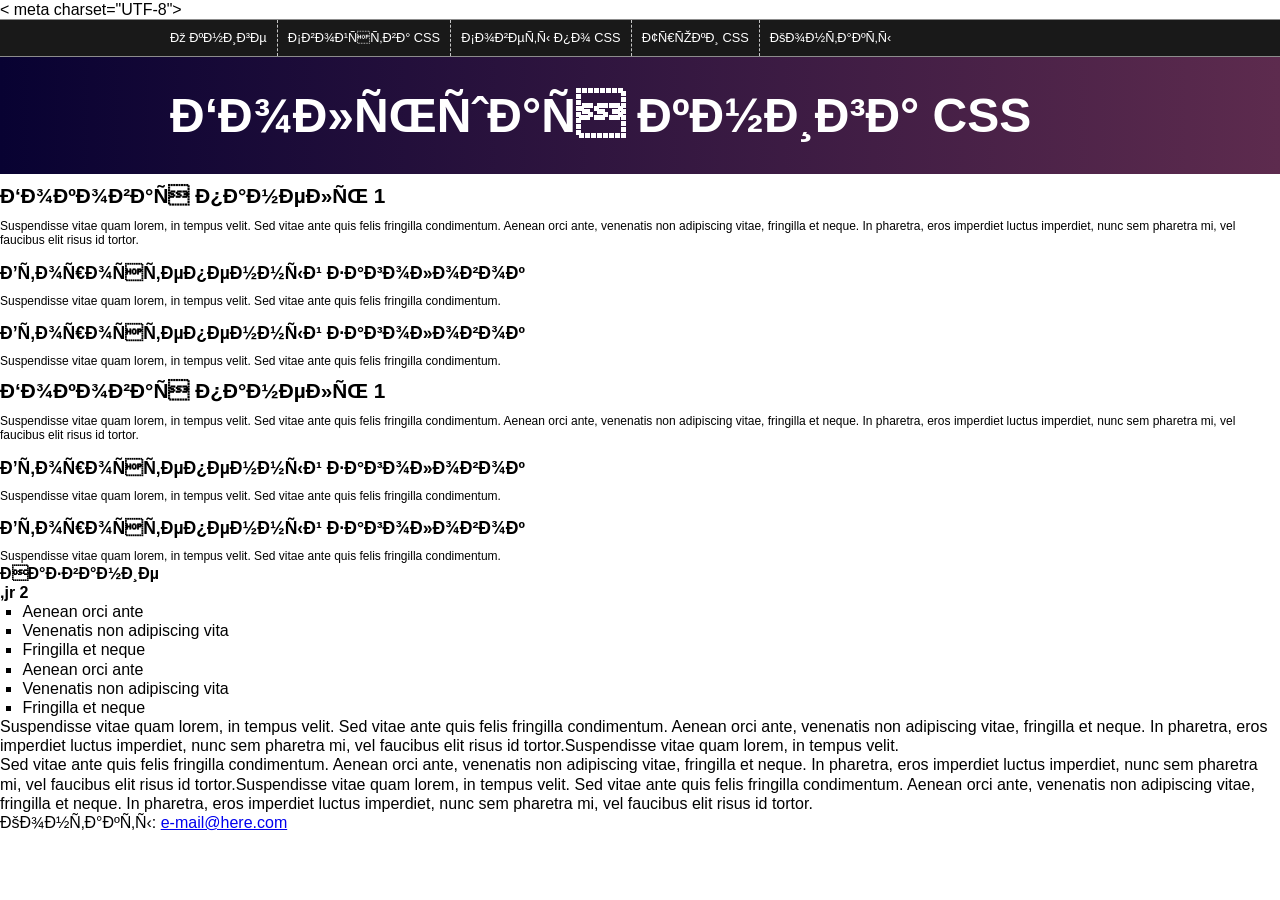
<file: 13/index.html>
<!doctype html>
<html>
<<head>
    meta charset="UTF-8">
    <title>Большая книга CSS</title>
    <link href="styles.css" rel="stylesheet">
    </head>

    <body>
        <div class="pagWr">
        <header>
            <nav class="clear">
                <ul>
                    <li><a href="#">О книге</a></li>
                    <li><a href="#">Свойства CSS</a></li>
                    <li><a href="#">Советы по CSS</a></li>
                    <li><a href="#">Трюки CSS</a></li>
                    <li><a href="#">Контакты</a></li>
                </ul>
            </nav>
            <h1>Большая книга CSS</h1>
        </header>
        <div> 
        <!-- первая боковая панель -->
        <aside>
            <p>
            <h2>Боковая панель 1</h2>
            <p>Suspendisse vitae quam lorem, in tempus velit. Sed vitae ante quis felis fringilla condimentum. Aenean orci ante,
                venenatis non adipiscing vitae, fringilla et neque. In pharetra, eros imperdiet luctus imperdiet, nunc sem
                pharetra mi, vel faucibus elit risus id tortor. </p>
            <h3>Второстепенный заголовок</h3>
            <p>Suspendisse vitae quam lorem, in tempus velit. Sed vitae ante quis felis fringilla condimentum. </p>
            <h3>Второстепенный заголовок</h3>
            <p>Suspendisse vitae quam lorem, in tempus velit. Sed vitae ante quis felis fringilla condimentum. </p>
            <h2>Боковая панель 1</h2>
            <p>Suspendisse vitae quam lorem, in tempus velit. Sed vitae ante quis felis fringilla condimentum. Aenean
                orci ante, venenatis non adipiscing vitae, fringilla et neque. In pharetra, eros imperdiet luctus
                imperdiet, nunc sem pharetra mi, vel faucibus elit risus id tortor. </p>
            <h3>Второстепенный заголовок</h3>
            <p>Suspendisse vitae quam lorem, in tempus velit. Sed vitae ante quis felis fringilla condimentum. </p>
            <h3>Второстепенный заголовок</h3>
            <p>Suspendisse vitae quam lorem, in tempus velit. Sed vitae ante quis felis fringilla condimentum. </p>
            <!-- основной контент -->
        </aside>
        <!-- вторая боковая панель -->
        <h2>Название</h2>
        <h2>,jr  2 </h2>
  <ul>
    <li>Aenean orci ante</li>
    <li>Venenatis non adipiscing vita</li>
    <li> Fringilla et neque</li>
    <li>Aenean orci ante</li>
    <li>Venenatis non adipiscing vita</li>
    <li> Fringilla et neque</li>
  </ul>
  <p>Suspendisse vitae quam lorem, in tempus velit. Sed vitae ante quis felis fringilla condimentum. Aenean orci ante, venenatis non adipiscing vitae, fringilla et neque. In pharetra, eros imperdiet luctus imperdiet, nunc sem pharetra mi, vel faucibus elit risus id tortor.Suspendisse vitae quam lorem, in tempus velit. </p>
  <p>Sed vitae ante quis felis fringilla condimentum. Aenean orci ante, venenatis non adipiscing vitae, fringilla et neque. In pharetra, eros imperdiet luctus imperdiet, nunc sem pharetra mi, vel faucibus elit risus id tortor.Suspendisse vitae quam lorem, in tempus velit. Sed vitae ante quis felis fringilla condimentum. Aenean orci ante, venenatis non adipiscing vitae, fringilla et neque. In pharetra, eros imperdiet luctus imperdiet, nunc sem pharetra mi, vel faucibus elit risus id tortor.</p>
        <p>Контакты: <a href="mailto:nobody@nowhere.com">e-mail@here.com</a></p>
        </footer>
        </div>
    </body>
    </div>

</html>
</file>
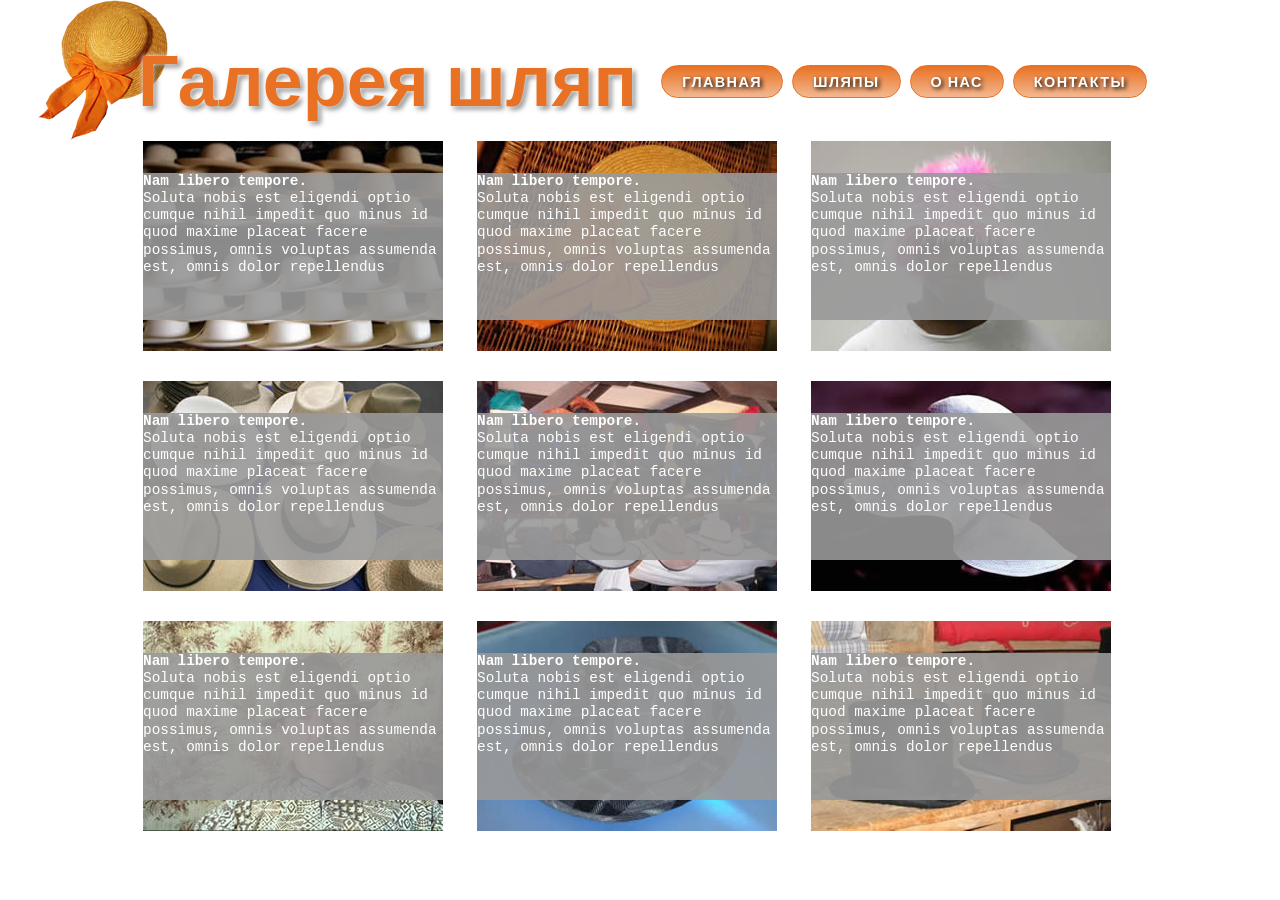
<file: 14/index.html>
<!doctype html>
<html>
<head>
<meta charset="UTF-8">
<title>Галерея шляп</title>
<link href="styles.css" rel="stylesheet">
</head>
<body>
<header>
<h1>Галерея шляп <img src="images/hat.png" width="130" height="140" alt="Галерея шляп" class="badge"></h1>
<nav>
	<ul>
		<li><a href="#">Главная</a></li>
		<li><a href="#">Шляпы</a></li>
		<li><a href="#">О нас</a></li>
		<li><a href="#">Контакты</a></li>
	</ul>
</nav>
</header>
<div class="gallery">
<figure>
<img src="images/file00079963469.jpg" width="300" height="210" alt="Панама">
<figcaption><strong>Nam libero tempore.</strong> Soluta nobis est eligendi optio cumque nihil impedit quo minus id quod maxime placeat facere possimus, omnis voluptas assumenda est, omnis dolor repellendus</figcaption>
</figure>
<figure>
<img src="images/file000308999292.jpg" width="300" height="210" alt="Капор">
<figcaption><strong>Nam libero tempore.</strong> Soluta nobis est eligendi optio cumque nihil impedit quo minus id quod maxime placeat facere possimus, omnis voluptas assumenda est, omnis dolor repellendus</figcaption>
</figure>
<figure>
<img src="images/file000330568599.jpg" width="300" height="210" alt="Розовая шляпа">
<figcaption><strong>Nam libero tempore.</strong> Soluta nobis est eligendi optio cumque nihil impedit quo minus id quod maxime placeat facere possimus, omnis voluptas assumenda est, omnis dolor repellendus</figcaption>
</figure>
<figure>
<img src="images/file000550955311.jpg" width="300" height="210" alt="Много шляп">
<figcaption><strong>Nam libero tempore.</strong> Soluta nobis est eligendi optio cumque nihil impedit quo minus id quod maxime placeat facere possimus, omnis voluptas assumenda est, omnis dolor repellendus</figcaption>
</figure>
<figure>
<img src="images/file0001117960982.jpg" width="300" height="210" alt="Шляпа">
<figcaption><strong>Nam libero tempore.</strong> Soluta nobis est eligendi optio cumque nihil impedit quo minus id quod maxime placeat facere possimus, omnis voluptas assumenda est, omnis dolor repellendus</figcaption>
</figure>
<figure>
<img src="images/file0001425538258.jpg" width="300" height="210" alt="Другой капор">
<figcaption><strong>Nam libero tempore.</strong> Soluta nobis est eligendi optio cumque nihil impedit quo minus id quod maxime placeat facere possimus, omnis voluptas assumenda est, omnis dolor repellendus</figcaption>
</figure>
<figure>
<img src="images/file00030009680.jpg" width="300" height="210" alt="Дурень в шляпе">
<figcaption><strong>Nam libero tempore.</strong> Soluta nobis est eligendi optio cumque nihil impedit quo minus id quod maxime placeat facere possimus, omnis voluptas assumenda est, omnis dolor repellendus</figcaption>
</figure>
<figure>
<img src="images/file0001728857809.jpg" width="300" height="210" alt="Клевая шляпа">
<figcaption><strong>Nam libero tempore.</strong> Soluta nobis est eligendi optio cumque nihil impedit quo minus id quod maxime placeat facere possimus, omnis voluptas assumenda est, omnis dolor repellendus</figcaption>
</figure>
<figure>
<img src="images/file0001757413591.jpg" width="300" height="210" alt="Крутые шляпы">
<figcaption><strong>Nam libero tempore.</strong> Soluta nobis est eligendi optio cumque nihil impedit quo minus id quod maxime placeat facere possimus, omnis voluptas assumenda est, omnis dolor repellendus</figcaption>
</figure>
</div>
<footer>
<div class="copyright">
<p>Собственность 2015, Галерея шляп</p>
</div>
</footer>
</body>
</html>
</file>
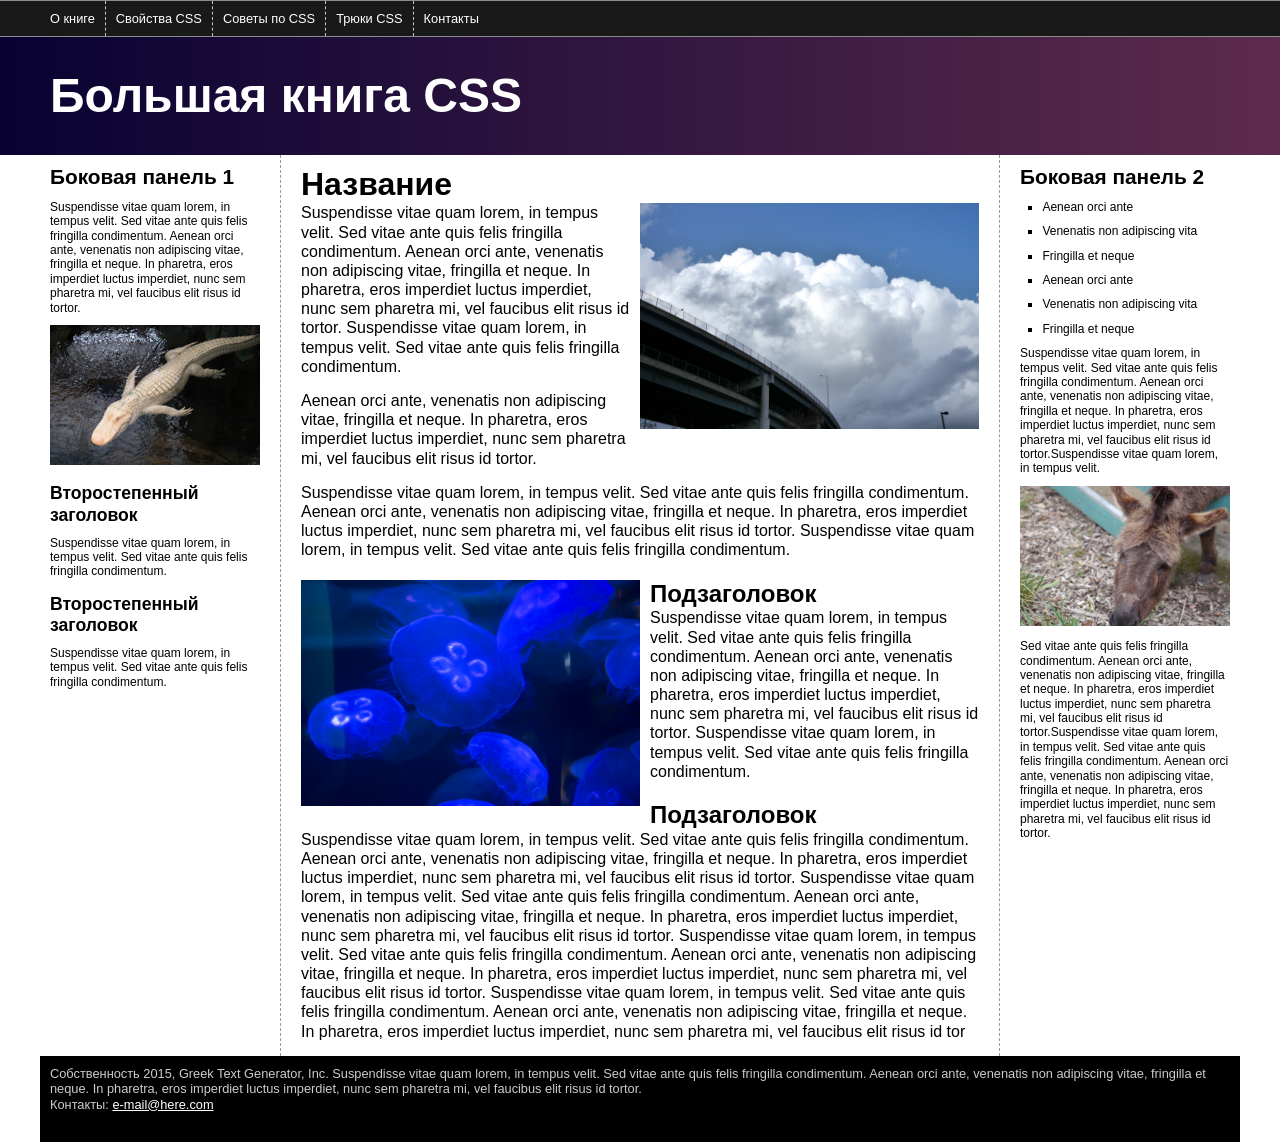
<file: 15/index.html>
<!doctype html>
<html>
<head>
<meta charset="UTF-8">
<meta name="viewport" content="width=device-width">
<title>Большая книга CSS</title>
<link href="styles.css" rel="stylesheet">
</head>

<body>
<div class="pageWrapper">
<header>
<nav class="clear">
<ul>
<li><a href="#">О книге</a></li>
<li><a href="#">Свойства CSS</a></li>
<li><a href="#">Советы по CSS</a></li>
<li><a href="#">Трюки CSS</a></li>
<li><a href="#">Контакты</a></li>
</ul>
</nav>
<h1>Большая книга CSS</h1>
</header>
<div class="contentWrapper"> 
  <div class="columnWrapper">
<!-- основной контент -->
<article class="main">
  <h2>Название</h2>
  <p><img src="imgs/clouds.jpg" alt="Облака" class="half right" >Suspendisse vitae quam lorem, in tempus velit. Sed vitae ante quis felis fringilla condimentum. Aenean orci ante, venenatis non adipiscing vitae, fringilla et neque. In pharetra, eros imperdiet luctus imperdiet, nunc sem pharetra mi, vel faucibus elit risus id tortor. Suspendisse vitae quam lorem, in tempus velit. Sed vitae ante quis felis fringilla condimentum.</p>
  <p>Aenean orci ante, venenatis non adipiscing vitae, fringilla et neque. In pharetra, eros imperdiet luctus imperdiet, nunc sem pharetra mi, vel faucibus elit risus id tortor. </p>
  <p>Suspendisse vitae quam lorem, in tempus velit. Sed vitae ante quis felis fringilla condimentum. Aenean orci ante, venenatis non adipiscing vitae, fringilla et neque. In pharetra, eros imperdiet luctus imperdiet, nunc sem pharetra mi, vel faucibus elit risus id tortor. Suspendisse vitae quam lorem, in tempus velit. Sed vitae ante quis felis fringilla condimentum. </p>
  <h3><img src="imgs/jellyfish.jpg" alt="Медуза" class= "half left">Подзаголовок</h3>
  <p>Suspendisse vitae quam lorem, in tempus velit. Sed vitae ante quis felis fringilla condimentum. Aenean orci ante, venenatis non adipiscing vitae, fringilla et neque. In pharetra, eros imperdiet luctus imperdiet, nunc sem pharetra mi, vel faucibus elit risus id tortor. Suspendisse vitae quam lorem, in tempus velit. Sed vitae ante quis felis fringilla condimentum. </p>
  <h3>Подзаголовок</h3>
  <p>Suspendisse vitae quam lorem, in tempus velit. Sed vitae ante quis felis fringilla condimentum. Aenean orci ante, venenatis non adipiscing vitae, fringilla et neque. In pharetra, eros imperdiet luctus imperdiet, nunc sem pharetra mi, vel faucibus elit risus id tortor. Suspendisse vitae quam lorem, in tempus velit. Sed vitae ante quis felis fringilla condimentum. Aenean orci ante, venenatis non adipiscing vitae, fringilla et neque. In pharetra, eros imperdiet luctus imperdiet, nunc sem pharetra mi, vel faucibus elit risus id tortor. Suspendisse vitae quam lorem, in tempus velit. Sed vitae ante quis felis fringilla condimentum. Aenean orci ante, venenatis non adipiscing vitae, fringilla et neque. In pharetra, eros imperdiet luctus imperdiet, nunc sem pharetra mi, vel faucibus elit risus id tortor. Suspendisse vitae quam lorem, in tempus velit. Sed vitae ante quis felis fringilla condimentum. Aenean orci ante, venenatis non adipiscing vitae, fringilla et neque. In pharetra, eros imperdiet luctus imperdiet, nunc sem pharetra mi, vel faucibus elit risus id tor</p>
</article>
<!-- первая боковая панель -->
<aside class="sidebar1">
  <h2>Боковая панель 1</h2>
  <p>Suspendisse vitae quam lorem, in tempus velit. Sed vitae ante quis felis fringilla condimentum. Aenean orci ante, venenatis non adipiscing vitae, fringilla et neque. In pharetra, eros imperdiet luctus imperdiet, nunc sem pharetra mi, vel faucibus elit risus id tortor.  </p>
  <p><img src="imgs/gator.jpg" alt="Аллигатор" ></p>
  <h3>Второстепенный заголовок</h3>
  <p>Suspendisse vitae quam lorem, in tempus velit. Sed vitae ante quis felis fringilla condimentum.  </p>
  <h3>Второстепенный заголовок</h3>
  <p>Suspendisse vitae quam lorem, in tempus velit. Sed vitae ante quis felis fringilla condimentum. </p>
</aside>
</div>
<!-- вторая боковая панель -->
<aside class="sidebar2">
<h2>Боковая панель 2 </h2>
  <ul>
    <li>Aenean orci ante</li>
    <li>Venenatis non adipiscing vita</li>
    <li> Fringilla et neque</li>
    <li>Aenean orci ante</li>
    <li>Venenatis non adipiscing vita</li>
    <li> Fringilla et neque</li>
  </ul>
  <p>Suspendisse vitae quam lorem, in tempus velit. Sed vitae ante quis felis fringilla condimentum. Aenean orci ante, venenatis non adipiscing vitae, fringilla et neque. In pharetra, eros imperdiet luctus imperdiet, nunc sem pharetra mi, vel faucibus elit risus id tortor.Suspendisse vitae quam lorem, in tempus velit. </p>
  <p><img src="imgs/mule.jpg" alt="Ослик" ></p>
  <p>Sed vitae ante quis felis fringilla condimentum. Aenean orci ante, venenatis non adipiscing vitae, fringilla et neque. In pharetra, eros imperdiet luctus imperdiet, nunc sem pharetra mi, vel faucibus elit risus id tortor.Suspendisse vitae quam lorem, in tempus velit. Sed vitae ante quis felis fringilla condimentum. Aenean orci ante, venenatis non adipiscing vitae, fringilla et neque. In pharetra, eros imperdiet luctus imperdiet, nunc sem pharetra mi, vel faucibus elit risus id tortor.</p>
</aside>

<footer>
<p>Собственность 2015, Greek Text Generator, Inc.
Suspendisse vitae quam lorem, in tempus velit. Sed vitae ante quis felis fringilla condimentum. Aenean orci ante, venenatis non adipiscing vitae, fringilla et neque. In pharetra, eros imperdiet luctus imperdiet, nunc sem pharetra mi, vel faucibus elit risus id tortor.</p>
<p>Контакты: <a href="mailto:nobody@nowhere.com">e-mail@here.com</a></p>
</footer>
</div>
</body>
</html>
</file>
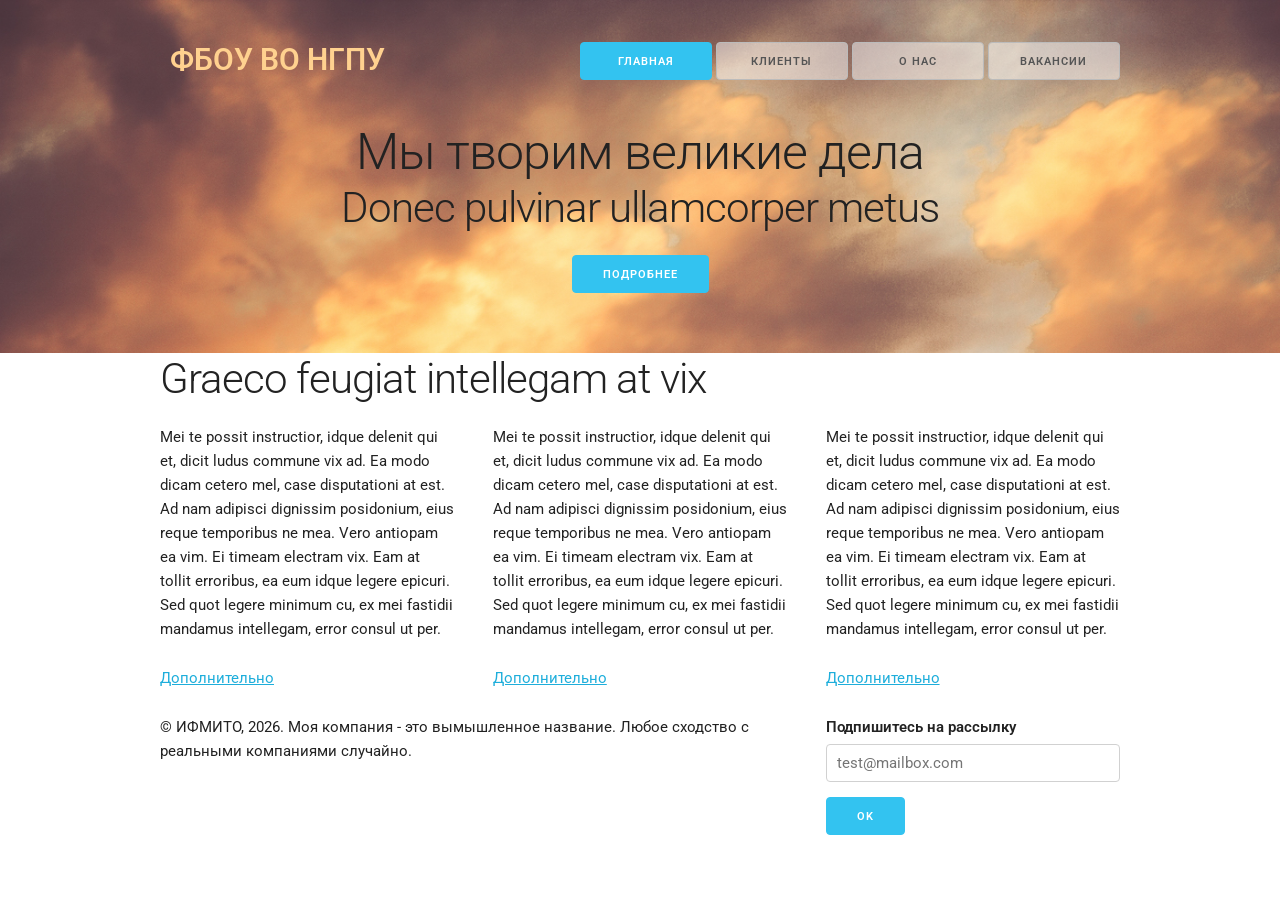
<file: 16/index.html>
<!DOCTYPE html>
<html lang="en">

<head>
  <meta charset="utf-8">
  <title>Большая книга CSS</title>
  <meta name="viewport" content="width=device-width, initial-scale=1">
  <link href="https://fonts.googleapis.com/css?family=Roboto:400,300,700&subset=latin,Cyrillic" rel="stylesheet"
    type="text/css">
  <link rel="stylesheet" href="css/normalize.css">
  <link rel="stylesheet" href="css/skeleton.css">
  <link rel="stylesheet" href="css/custom.css">
</head>

<body>
  <!-- основной раздел -->
  <div class="section header">
    <div class="container">
      <div class="row">
        <div class="four columns">
          <p class="logo">ФБОУ ВО НГПУ</p>

        </div>
        <div class="eight columns nav">
          <a class="button button-primary" href="#">Главная</a>
          <a class="button" href="#">Клиенты</a>
          <a class="button" href="#">О нас</a>
          <a class="button" href="#">Вакансии</a>
        </div>
      </div>
      <div class="row action">
        <h1>Мы творим великие дела</h1>
        <h2>Donec pulvinar ullamcorper metus</h2>
        <a href="#" class="button button-primary">Подробнее</a>
      </div>
    </div>
  </div>

  <!-- раздел контента -->
  <div class="container">
    <div class="row">
      <h2>Graeco feugiat intellegam at vix</h2>
    </div>
    <div class="row">
      <div class="four columns">
        <p>Mei te possit instructior, idque delenit qui et, dicit ludus commune vix ad. Ea modo dicam cetero mel, case
          disputationi at est. Ad nam adipisci dignissim posidonium, eius reque temporibus ne mea. Vero antiopam ea vim.
          Ei timeam electram vix. Eam at tollit erroribus, ea eum idque legere epicuri. Sed quot legere minimum cu, ex
          mei fastidii mandamus intellegam, error consul ut per.</p>
        <p><a href="#">Дополнительно</a></p>
      </div>
      <div class="four columns">
        <p>Mei te possit instructior, idque delenit qui et, dicit ludus commune vix ad. Ea modo dicam cetero mel, case
          disputationi at est. Ad nam adipisci dignissim posidonium, eius reque temporibus ne mea. Vero antiopam ea vim.
          Ei timeam electram vix. Eam at tollit erroribus, ea eum idque legere epicuri. Sed quot legere minimum cu, ex
          mei fastidii mandamus intellegam, error consul ut per.</p>
        <p><a href="#">Дополнительно</a></p>
      </div>
      <div class="four columns">
        <p>Mei te possit instructior, idque delenit qui et, dicit ludus commune vix ad. Ea modo dicam cetero mel, case
          disputationi at est. Ad nam adipisci dignissim posidonium, eius reque temporibus ne mea. Vero antiopam ea vim.
          Ei timeam electram vix. Eam at tollit erroribus, ea eum idque legere epicuri. Sed quot legere minimum cu, ex
          mei fastidii mandamus intellegam, error consul ut per.</p>
        <p><a href="#">Дополнительно</a></p>
      </div>
    </div>
  </div>

  <!-- колонтитул -->
  <div class="container">
    <div class="row">
      <div class="eight columns">
        <p>© ИФМИТО, 2026. Моя компания - это вымышленное название. Любое сходство с реальными компаниями
          случайно.</p>
      </div>
      <div class="four columns">
        <form>
          <label for="exampleEmailInput">Подпишитесь на рассылку</label>
          <input class="u-full-width" type="email" placeholder="test@mailbox.com" id="exampleEmailInput">
          <input class="button-primary" type="submit" value="OK">
        </form>
      </div>
    </div>
  </div>
</body>

</html>
</file>
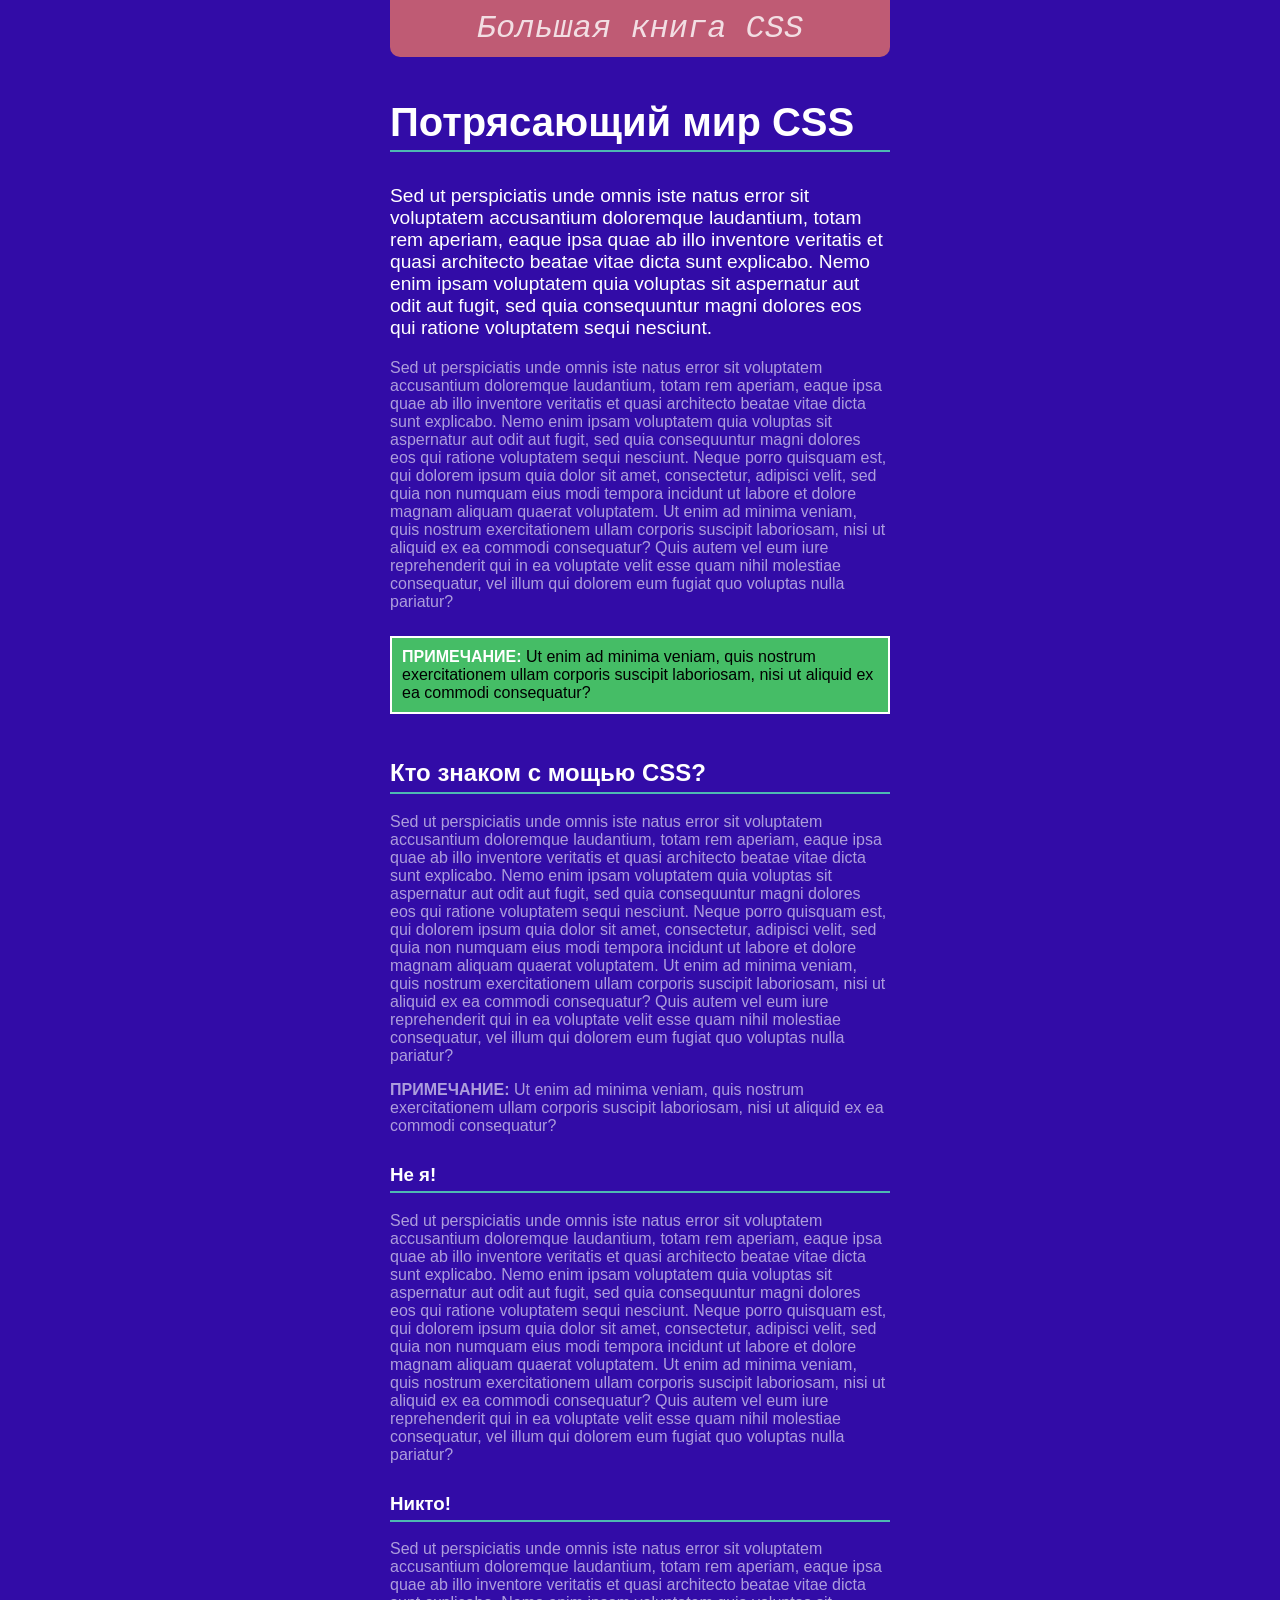
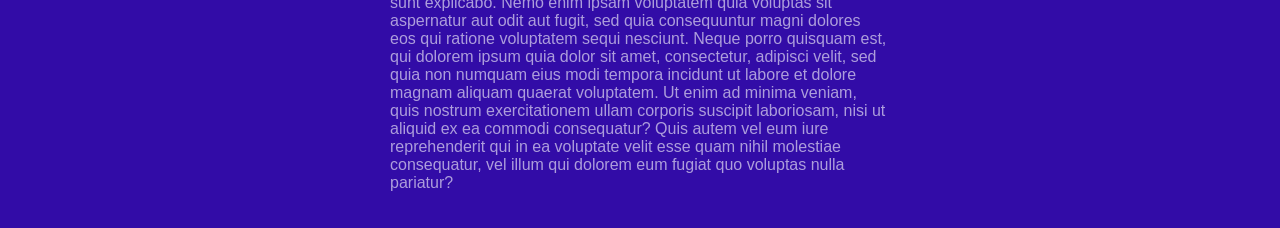
<file: 03/selector_basics.html>
<!doctype html>
<html>
<head>
<meta charset="UTF-8">
<title>Селекторы 3.008.2.23</title>
<style>
body {
  background-color:rgb(50,12,167);
  padding: 0 20px 20px 20px;
  margin: 0;
}
p{
  color: rgba(255, 255, 255, 0.6);
  font-size: 1em;
  font-family:  'Arial Narrow Blod', sans-serif;
}

/*Группавой селектор*/
h1,h2,h3 {
  color: rgb(255,255,255);
  font-family: Calidri,'Trebuchet MS', sans-serif;
  border-bottom: 2px solid rgb(78,185,178);
  padding-top: 10px;
  padding-bottom: 5px;
}
h1{
  font-size: 2.5em;
}
#logo{
  font-family:'Courier New', Courier, monospaces ;
  font-size: 2em;
  color: rgba(255, 255, 255, 0.8);
  font-style: italic;
  text-align: center;
  background-color: rgb(191,91,116);
  border-radius: 0 0 10px 10px;
  padding: 10px;
}
.note {
  color: black;
  border: 2px solid white;
  background-color: rgb(69,189,102);
  margin-top: 25px;
  margin-bottom: 35px;
  padding: 10px;
}
.note strong{
  color: white;
}
article{
  max-width: 500px;
  margin: 0 auto;
}
h1+p{
  color: rgb(255,255,255);
  font-size: 1.2em;

}
</style>

</head>
<body>
<article>
<div id="logo">
  Большая книга CSS
</div>
<h1>Потрясающий мир CSS</h1>
<p>Sed ut perspiciatis unde omnis iste natus error sit voluptatem accusantium doloremque laudantium, totam rem aperiam, eaque ipsa quae ab illo inventore veritatis et quasi architecto beatae vitae dicta sunt explicabo. Nemo enim ipsam voluptatem quia voluptas sit aspernatur aut odit aut fugit, sed quia consequuntur magni dolores eos qui ratione voluptatem sequi nesciunt. </p>
<p>Sed ut perspiciatis unde omnis iste natus error sit voluptatem accusantium doloremque laudantium, totam rem aperiam, eaque ipsa quae ab illo inventore veritatis et quasi architecto beatae vitae dicta sunt explicabo. Nemo enim ipsam voluptatem quia voluptas sit aspernatur aut odit aut fugit, sed quia consequuntur magni dolores eos qui ratione voluptatem sequi nesciunt. Neque porro quisquam est, qui dolorem ipsum quia dolor sit amet, consectetur, adipisci velit, sed quia non numquam eius modi tempora incidunt ut labore et dolore magnam aliquam quaerat voluptatem. Ut enim ad minima veniam, quis nostrum exercitationem ullam corporis suscipit laboriosam, nisi ut aliquid ex ea commodi consequatur? Quis autem vel eum iure reprehenderit qui in ea voluptate velit esse quam nihil molestiae consequatur, vel illum qui dolorem eum fugiat quo voluptas nulla pariatur?</p>
<p class="note"><strong>ПРИМЕЧАНИЕ:</strong> Ut enim ad minima veniam, quis nostrum exercitationem ullam corporis suscipit laboriosam, nisi ut aliquid ex ea commodi consequatur? </p>
<h2>Кто знаком с мощью CSS?</h2>
<p>Sed ut perspiciatis unde omnis iste natus error sit voluptatem accusantium doloremque laudantium, totam rem aperiam, eaque ipsa quae ab illo inventore veritatis et quasi architecto beatae vitae dicta sunt explicabo. Nemo enim ipsam voluptatem quia voluptas sit aspernatur aut odit aut fugit, sed quia consequuntur magni dolores eos qui ratione voluptatem sequi nesciunt. Neque porro quisquam est, qui dolorem ipsum quia dolor sit amet, consectetur, adipisci velit, sed quia non numquam eius modi tempora incidunt ut labore et dolore magnam aliquam quaerat voluptatem. Ut enim ad minima veniam, quis nostrum exercitationem ullam corporis suscipit laboriosam, nisi ut aliquid ex ea commodi consequatur? Quis autem vel eum iure reprehenderit qui in ea voluptate velit esse quam nihil molestiae consequatur, vel illum qui dolorem eum fugiat quo voluptas nulla pariatur?</p>
<p><strong>ПРИМЕЧАНИЕ:</strong> Ut enim ad minima veniam, quis nostrum exercitationem ullam corporis suscipit laboriosam, nisi ut aliquid ex ea commodi consequatur? </p>
<h3>Не я!</h3>
<p>Sed ut perspiciatis unde omnis iste natus error sit voluptatem accusantium doloremque laudantium, totam rem aperiam, eaque ipsa quae ab illo inventore veritatis et quasi architecto beatae vitae dicta sunt explicabo. Nemo enim ipsam voluptatem quia voluptas sit aspernatur aut odit aut fugit, sed quia consequuntur magni dolores eos qui ratione voluptatem sequi nesciunt. Neque porro quisquam est, qui dolorem ipsum quia dolor sit amet, consectetur, adipisci velit, sed quia non numquam eius modi tempora incidunt ut labore et dolore magnam aliquam quaerat voluptatem. Ut enim ad minima veniam, quis nostrum exercitationem ullam corporis suscipit laboriosam, nisi ut aliquid ex ea commodi consequatur? Quis autem vel eum iure reprehenderit qui in ea voluptate velit esse quam nihil molestiae consequatur, vel illum qui dolorem eum fugiat quo voluptas nulla pariatur?</p>
<h3>Никто!</h3>
<p>Sed ut perspiciatis unde omnis iste natus error sit voluptatem accusantium doloremque laudantium, totam rem aperiam, eaque ipsa quae ab illo inventore veritatis et quasi architecto beatae vitae dicta sunt explicabo. Nemo enim ipsam voluptatem quia voluptas sit aspernatur aut odit aut fugit, sed quia consequuntur magni dolores eos qui ratione voluptatem sequi nesciunt. Neque porro quisquam est, qui dolorem ipsum quia dolor sit amet, consectetur, adipisci velit, sed quia non numquam eius modi tempora incidunt ut labore et dolore magnam aliquam quaerat voluptatem. Ut enim ad minima veniam, quis nostrum exercitationem ullam corporis suscipit laboriosam, nisi ut aliquid ex ea commodi consequatur? Quis autem vel eum iure reprehenderit qui in ea voluptate velit esse quam nihil molestiae consequatur, vel illum qui dolorem eum fugiat quo voluptas nulla pariatur?</p>
</article>
</body>
</html>
</file>
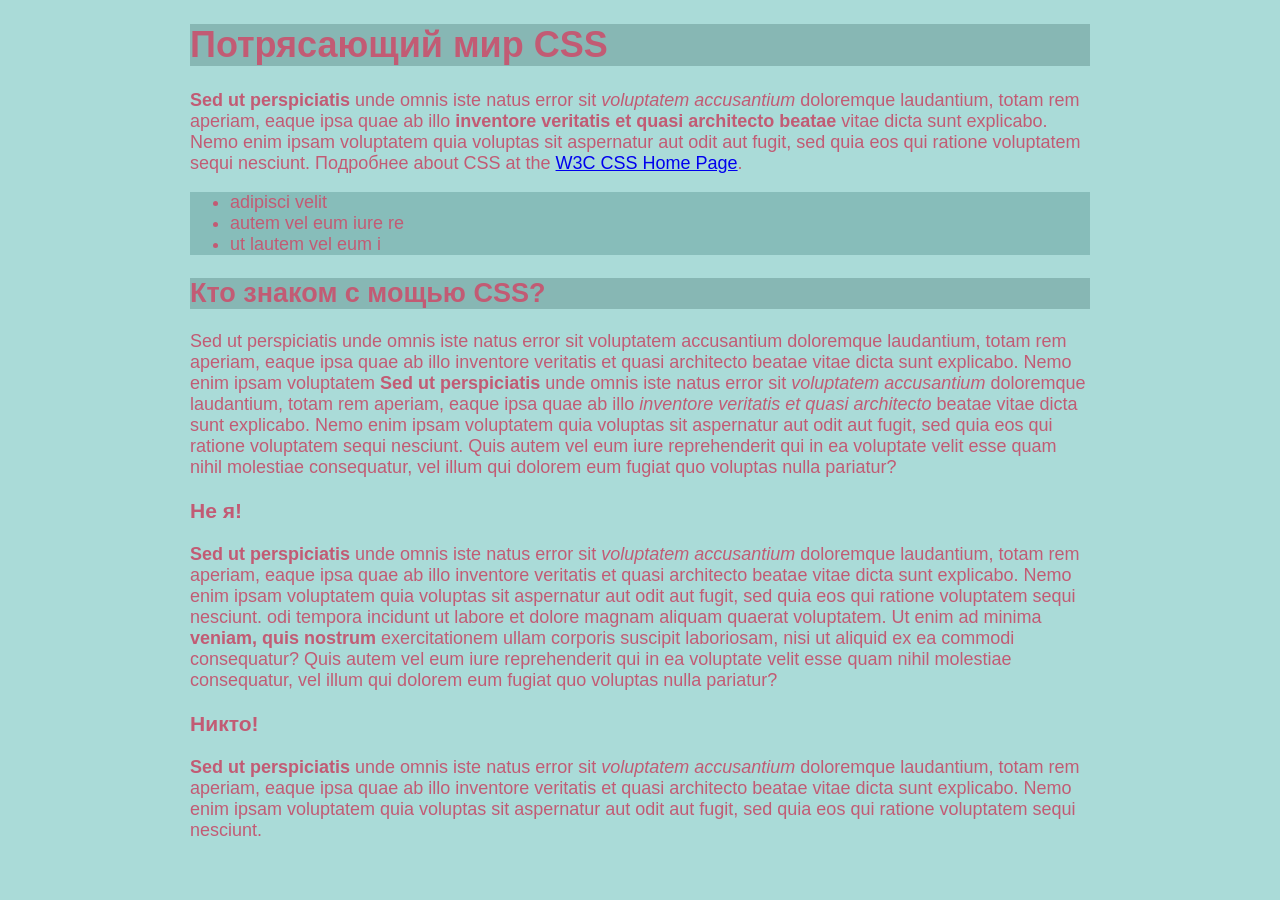
<file: 04/inheritance.html>
<!doctype html>
<html>
<head>
<meta charset="UTF-8">
<title>Наследование в действии</title>
<style>
body {
  background-color: rgba(87,185,178,.5);
}
.content {
  font-family: 'Arial Narrow Bold', sans-serif;
  font-size: 18px;
  color: rgb(194,91,116);
  max-width: 900px;
  margin: 0 auto;
}
h1,h2 {
  background-color: rgba(55, 99, 96, 0.3);
}
ul {
  background-color: rgba(54, 119, 115, 0.3);
}
/*Проверка тгог, как выглядит страница, когда наследуется padding и border
p * {
  color: rgb(50,122,167);
  padding-left: 20px;
  border-left: solid 25px rgb(255,255,255,0.5 );
}
  */

</style>
</head>
<body>
<div class="content">
  <h1>Потрясающий мир CSS</h1>
  <p><strong>Sed ut perspiciatis</strong> unde omnis iste natus error sit <em>voluptatem accusantium</em> doloremque laudantium, totam rem aperiam, eaque ipsa quae ab illo <strong>inventore veritatis et quasi architecto beatae</strong> vitae dicta sunt explicabo. Nemo enim ipsam voluptatem quia voluptas sit aspernatur aut odit aut fugit, sed quia  eos qui ratione voluptatem sequi nesciunt. Подробнее about CSS at the <a href="http://www.w3.org/Style/CSS/">W3C CSS Home Page</a>.</p>
  <ul>
    <li>adipisci velit</li>
    <li>autem vel eum iure re</li>
    <li> ut lautem vel eum i</li>
  </ul>
  <h2>Кто знаком с мощью CSS?</h2>
  <p>Sed ut perspiciatis unde omnis iste natus error sit voluptatem accusantium doloremque laudantium, totam rem aperiam, eaque ipsa quae ab illo inventore veritatis et quasi architecto beatae vitae dicta sunt explicabo. Nemo enim ipsam voluptatem <strong>Sed ut perspiciatis</strong> unde omnis iste natus error sit <em>voluptatem accusantium</em> doloremque laudantium, totam rem aperiam, eaque ipsa quae ab illo <em>inventore veritatis et quasi architecto</em> beatae vitae dicta sunt explicabo. Nemo enim ipsam voluptatem quia voluptas sit aspernatur aut odit aut fugit, sed quia  eos qui ratione voluptatem sequi nesciunt. Quis autem vel eum iure reprehenderit qui in ea voluptate velit esse quam nihil molestiae consequatur, vel illum qui dolorem eum fugiat quo voluptas nulla pariatur?</p>
  <h3>Не я!</h3>
  <p><strong>Sed ut perspiciatis</strong> unde omnis iste natus error sit <em>voluptatem accusantium</em> doloremque laudantium, totam rem aperiam, eaque ipsa quae ab illo inventore veritatis et quasi architecto beatae vitae dicta sunt explicabo. Nemo enim ipsam voluptatem quia voluptas sit aspernatur aut odit aut fugit, sed quia  eos qui ratione voluptatem sequi nesciunt. odi tempora incidunt ut labore et dolore magnam aliquam quaerat voluptatem. Ut enim ad minima <strong>veniam, quis nostrum</strong> exercitationem ullam corporis suscipit laboriosam, nisi ut aliquid ex ea commodi consequatur? Quis autem vel eum iure reprehenderit qui in ea voluptate velit esse quam nihil molestiae consequatur, vel illum qui dolorem eum fugiat quo voluptas nulla pariatur?</p>
  <h3>Никто!</h3>
  <p><strong>Sed ut perspiciatis</strong> unde omnis iste natus error sit <em>voluptatem accusantium</em> doloremque laudantium, totam rem aperiam, eaque ipsa quae ab illo inventore veritatis et quasi architecto beatae vitae dicta sunt explicabo. Nemo enim ipsam voluptatem quia voluptas sit aspernatur aut odit aut fugit, sed quia  eos qui ratione voluptatem sequi nesciunt. </p>
</div>
</body>
</html>
</file>
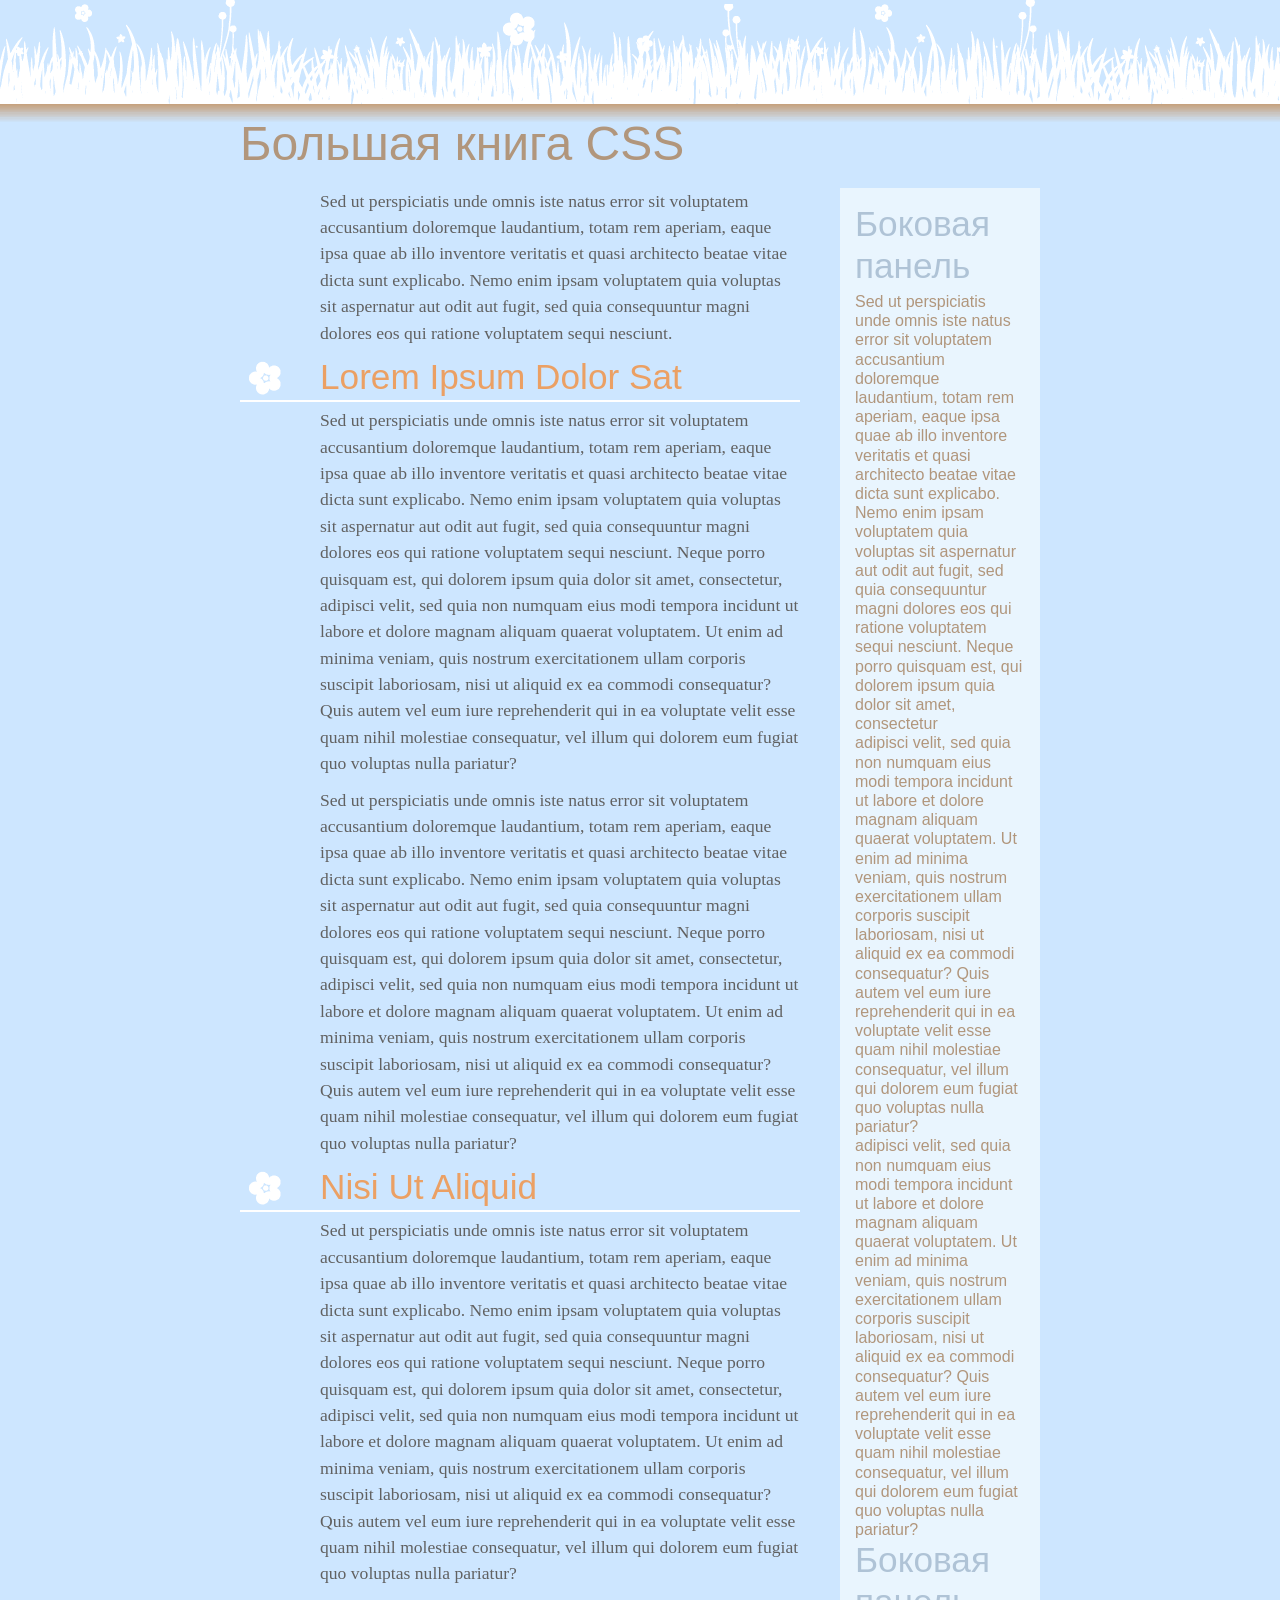
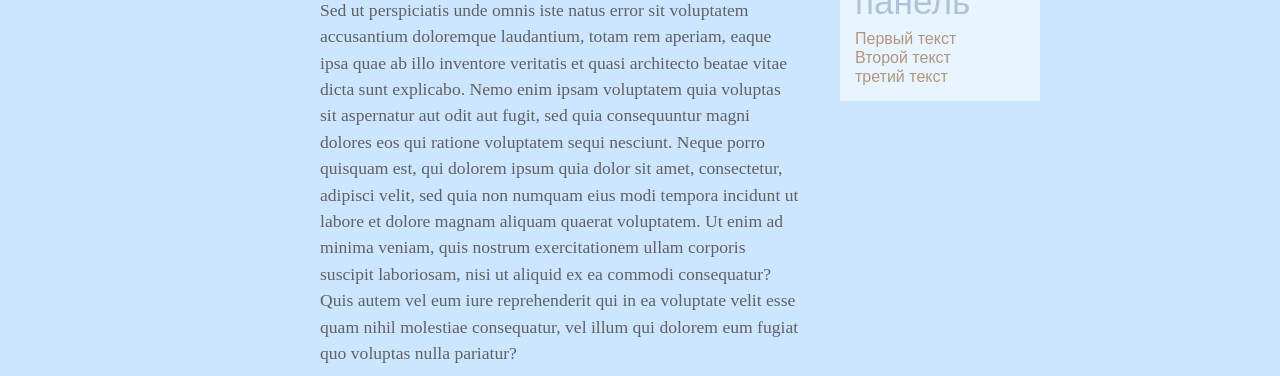
<file: 05/cascade.html>
<!doctype html>
<html>
<head>
<meta charset="UTF-8">
<title>Большая книга CSS -- The Cascade</title>
<link href="styles.css" rel="stylesheet">
</head>
<body>
<h1>Большая книга CSS</h1>
<div class="main">
  <p class="intro">Sed ut perspiciatis unde omnis iste natus error sit voluptatem accusantium doloremque laudantium, totam rem aperiam, eaque ipsa quae ab illo inventore veritatis et quasi architecto beatae vitae dicta sunt explicabo. Nemo enim ipsam voluptatem quia voluptas sit aspernatur aut odit aut fugit, sed quia consequuntur magni dolores eos qui ratione voluptatem sequi nesciunt. </p>
  <h2>Lorem Ipsum Dolor Sat</h2>
  <p>Sed ut perspiciatis unde omnis iste natus error sit voluptatem accusantium doloremque laudantium, totam rem aperiam, eaque ipsa quae ab illo inventore veritatis et quasi architecto beatae vitae dicta sunt explicabo. Nemo enim ipsam voluptatem quia voluptas sit aspernatur aut odit aut fugit, sed quia consequuntur magni dolores eos qui ratione voluptatem sequi nesciunt. Neque porro quisquam est, qui dolorem ipsum quia dolor sit amet, consectetur, adipisci velit, sed quia non numquam eius modi tempora incidunt ut labore et dolore magnam aliquam quaerat voluptatem. Ut enim ad minima veniam, quis nostrum exercitationem ullam corporis suscipit laboriosam, nisi ut aliquid ex ea commodi consequatur? Quis autem vel eum iure reprehenderit qui in ea voluptate velit esse quam nihil molestiae consequatur, vel illum qui dolorem eum fugiat quo voluptas nulla pariatur?</p>
<p>Sed ut perspiciatis unde omnis iste natus error sit voluptatem accusantium doloremque laudantium, totam rem aperiam, eaque ipsa quae ab illo inventore veritatis et quasi architecto beatae vitae dicta sunt explicabo. Nemo enim ipsam voluptatem quia voluptas sit aspernatur aut odit aut fugit, sed quia consequuntur magni dolores eos qui ratione voluptatem sequi nesciunt. Neque porro quisquam est, qui dolorem ipsum quia dolor sit amet, consectetur, adipisci velit, sed quia non numquam eius modi tempora incidunt ut labore et dolore magnam aliquam quaerat voluptatem. Ut enim ad minima veniam, quis nostrum exercitationem ullam corporis suscipit laboriosam, nisi ut aliquid ex ea commodi consequatur? Quis autem vel eum iure reprehenderit qui in ea voluptate velit esse quam nihil molestiae consequatur, vel illum qui dolorem eum fugiat quo voluptas nulla pariatur?</p>
  <h2>Nisi Ut Aliquid </h2>
  <p>Sed ut perspiciatis unde omnis iste natus error sit voluptatem accusantium doloremque laudantium, totam rem aperiam, eaque ipsa quae ab illo inventore veritatis et quasi architecto beatae vitae dicta sunt explicabo. Nemo enim ipsam voluptatem quia voluptas sit aspernatur aut odit aut fugit, sed quia consequuntur magni dolores eos qui ratione voluptatem sequi nesciunt. Neque porro quisquam est, qui dolorem ipsum quia dolor sit amet, consectetur, adipisci velit, sed quia non numquam eius modi tempora incidunt ut labore et dolore magnam aliquam quaerat voluptatem. Ut enim ad minima veniam, quis nostrum exercitationem ullam corporis suscipit laboriosam, nisi ut aliquid ex ea commodi consequatur? Quis autem vel eum iure reprehenderit qui in ea voluptate velit esse quam nihil molestiae consequatur, vel illum qui dolorem eum fugiat quo voluptas nulla pariatur?</p>
  <p>Sed ut perspiciatis unde omnis iste natus error sit voluptatem accusantium doloremque laudantium, totam rem aperiam, eaque ipsa quae ab illo inventore veritatis et quasi architecto beatae vitae dicta sunt explicabo. Nemo enim ipsam voluptatem quia voluptas sit aspernatur aut odit aut fugit, sed quia consequuntur magni dolores eos qui ratione voluptatem sequi nesciunt. Neque porro quisquam est, qui dolorem ipsum quia dolor sit amet, consectetur, adipisci velit, sed quia non numquam eius modi tempora incidunt ut labore et dolore magnam aliquam quaerat voluptatem. Ut enim ad minima veniam, quis nostrum exercitationem ullam corporis suscipit laboriosam, nisi ut aliquid ex ea commodi consequatur? Quis autem vel eum iure reprehenderit qui in ea voluptate velit esse quam nihil molestiae consequatur, vel illum qui dolorem eum fugiat quo voluptas nulla pariatur?</p>
</div>
<div class="sidebar">
<h2>Боковая панель</h2>
<p>Sed ut perspiciatis unde omnis<stong> iste natus error </stong>sit voluptatem accusantium doloremque laudantium, totam rem aperiam, eaque ipsa quae ab illo inventore veritatis et quasi architecto beatae vitae dicta sunt explicabo. Nemo enim ipsam voluptatem quia voluptas sit aspernatur aut odit aut fugit, sed quia consequuntur magni dolores eos qui ratione voluptatem sequi nesciunt. Neque porro quisquam est, qui dolorem ipsum quia dolor sit amet, consectetur</p>
<p>adipisci velit, sed quia non <stong> numquam eius modi tempora </stong> incidunt ut labore et dolore magnam aliquam quaerat voluptatem. Ut enim ad minima veniam, quis nostrum exercitationem ullam corporis suscipit laboriosam, nisi ut aliquid ex ea commodi consequatur? Quis autem vel eum iure reprehenderit qui in ea voluptate velit esse quam nihil molestiae consequatur, vel illum qui dolorem eum fugiat quo voluptas nulla pariatur?</p>
<p>adipisci velit, sed quia non <stong> numquam eius modi tempora </stong> incidunt ut labore et dolore magnam aliquam quaerat voluptatem. Ut enim ad minima veniam, quis nostrum exercitationem ullam corporis suscipit laboriosam, nisi ut aliquid ex ea commodi consequatur? Quis autem vel eum iure reprehenderit qui in ea voluptate velit esse quam nihil molestiae consequatur, vel illum qui dolorem eum fugiat quo voluptas nulla pariatur?</p>
<div class="sibar">
    <h2>Боковая панель</h2>
    <p>Первый текст</p>
    <p>Второй текст</p>
    <p>третий текст</p>
</div>
</div>
</body>
</html>
</file>
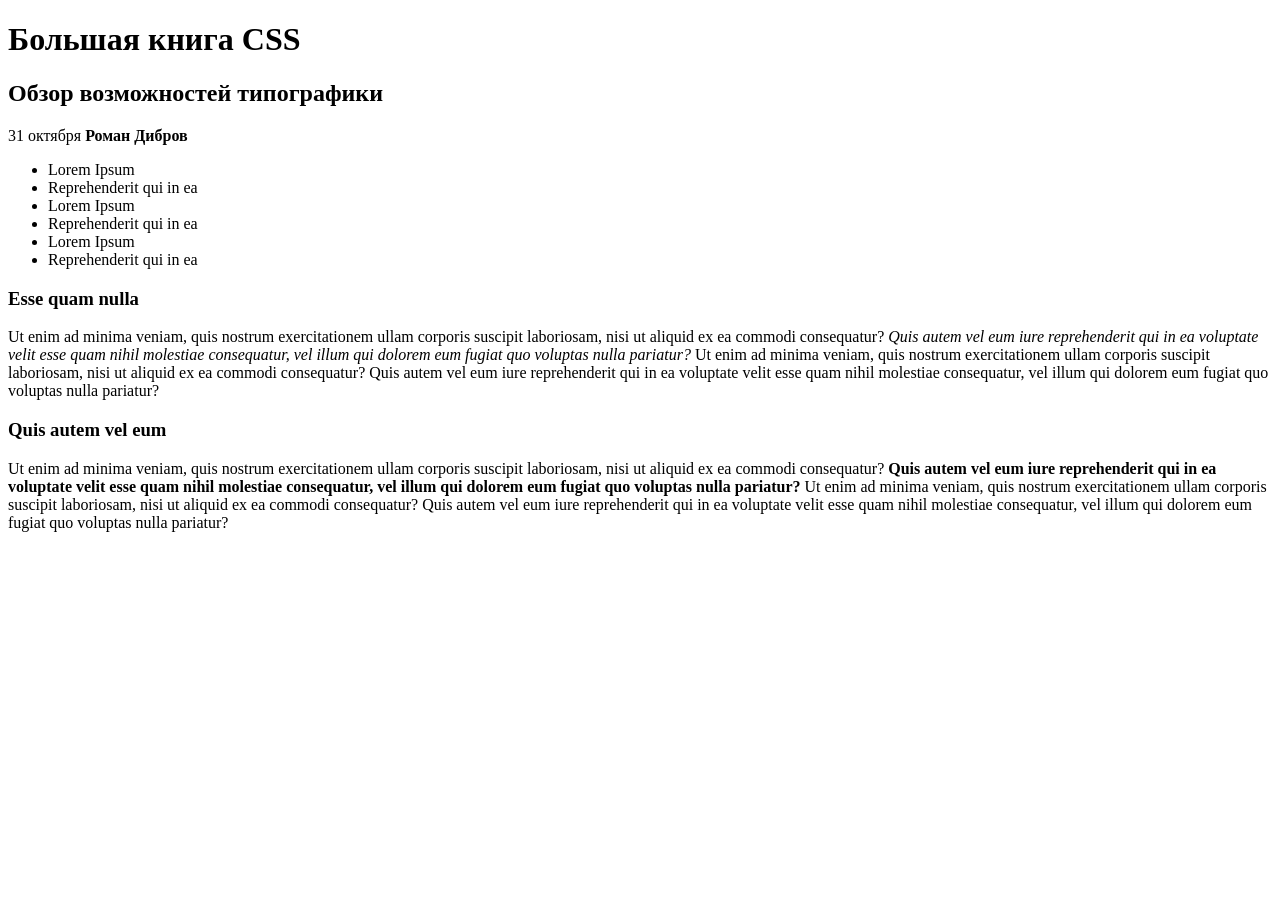
<file: 06/text.html>
<!doctype html>
<html>
<head>
<meta charset="UTF-8">
<title>Типографика CSS</title>

</head>

<body>
<div class="main">
	<h1>Большая книга <strong>CSS</strong></h1>
	<h2>Обзор возможностей типографики</h2>
	<p>31 октября <strong>Роман Дибров</strong></p>
	<ul>
		<li>Lorem Ipsum</li>
		<li>Reprehenderit qui in ea</li>
		<li>Lorem Ipsum</li>
		<li>Reprehenderit qui in ea</li>
		<li>Lorem Ipsum</li>
		<li>Reprehenderit qui in ea</li>
	</ul>
	<h3>Esse quam nulla</h3>
	<p>Ut enim ad minima veniam, quis nostrum exercitationem ullam corporis suscipit laboriosam, nisi ut aliquid ex ea commodi consequatur? <em>Quis autem vel eum iure reprehenderit qui in ea voluptate velit esse quam nihil molestiae consequatur, vel illum qui dolorem eum fugiat quo voluptas nulla pariatur?</em> Ut enim ad minima veniam, quis nostrum exercitationem ullam corporis suscipit laboriosam, nisi ut aliquid ex ea commodi consequatur? Quis autem vel eum iure reprehenderit qui in ea voluptate velit esse quam nihil molestiae consequatur, vel illum qui dolorem eum fugiat quo voluptas nulla pariatur?</p>
	<h3>Quis autem vel eum</h3>
	<p>Ut enim ad minima veniam, quis nostrum exercitationem ullam corporis suscipit laboriosam, nisi ut aliquid ex ea commodi consequatur? <strong>Quis autem vel eum iure reprehenderit qui in ea voluptate velit esse quam nihil molestiae consequatur, vel illum qui dolorem eum fugiat quo voluptas nulla pariatur? </strong>Ut enim ad minima veniam, quis nostrum exercitationem ullam corporis suscipit laboriosam, nisi ut aliquid ex ea commodi consequatur? Quis autem vel eum iure reprehenderit qui in ea voluptate velit esse quam nihil molestiae consequatur, vel illum qui dolorem eum fugiat quo voluptas nulla pariatur?</p>
</div>
</body>
</html>
</file>
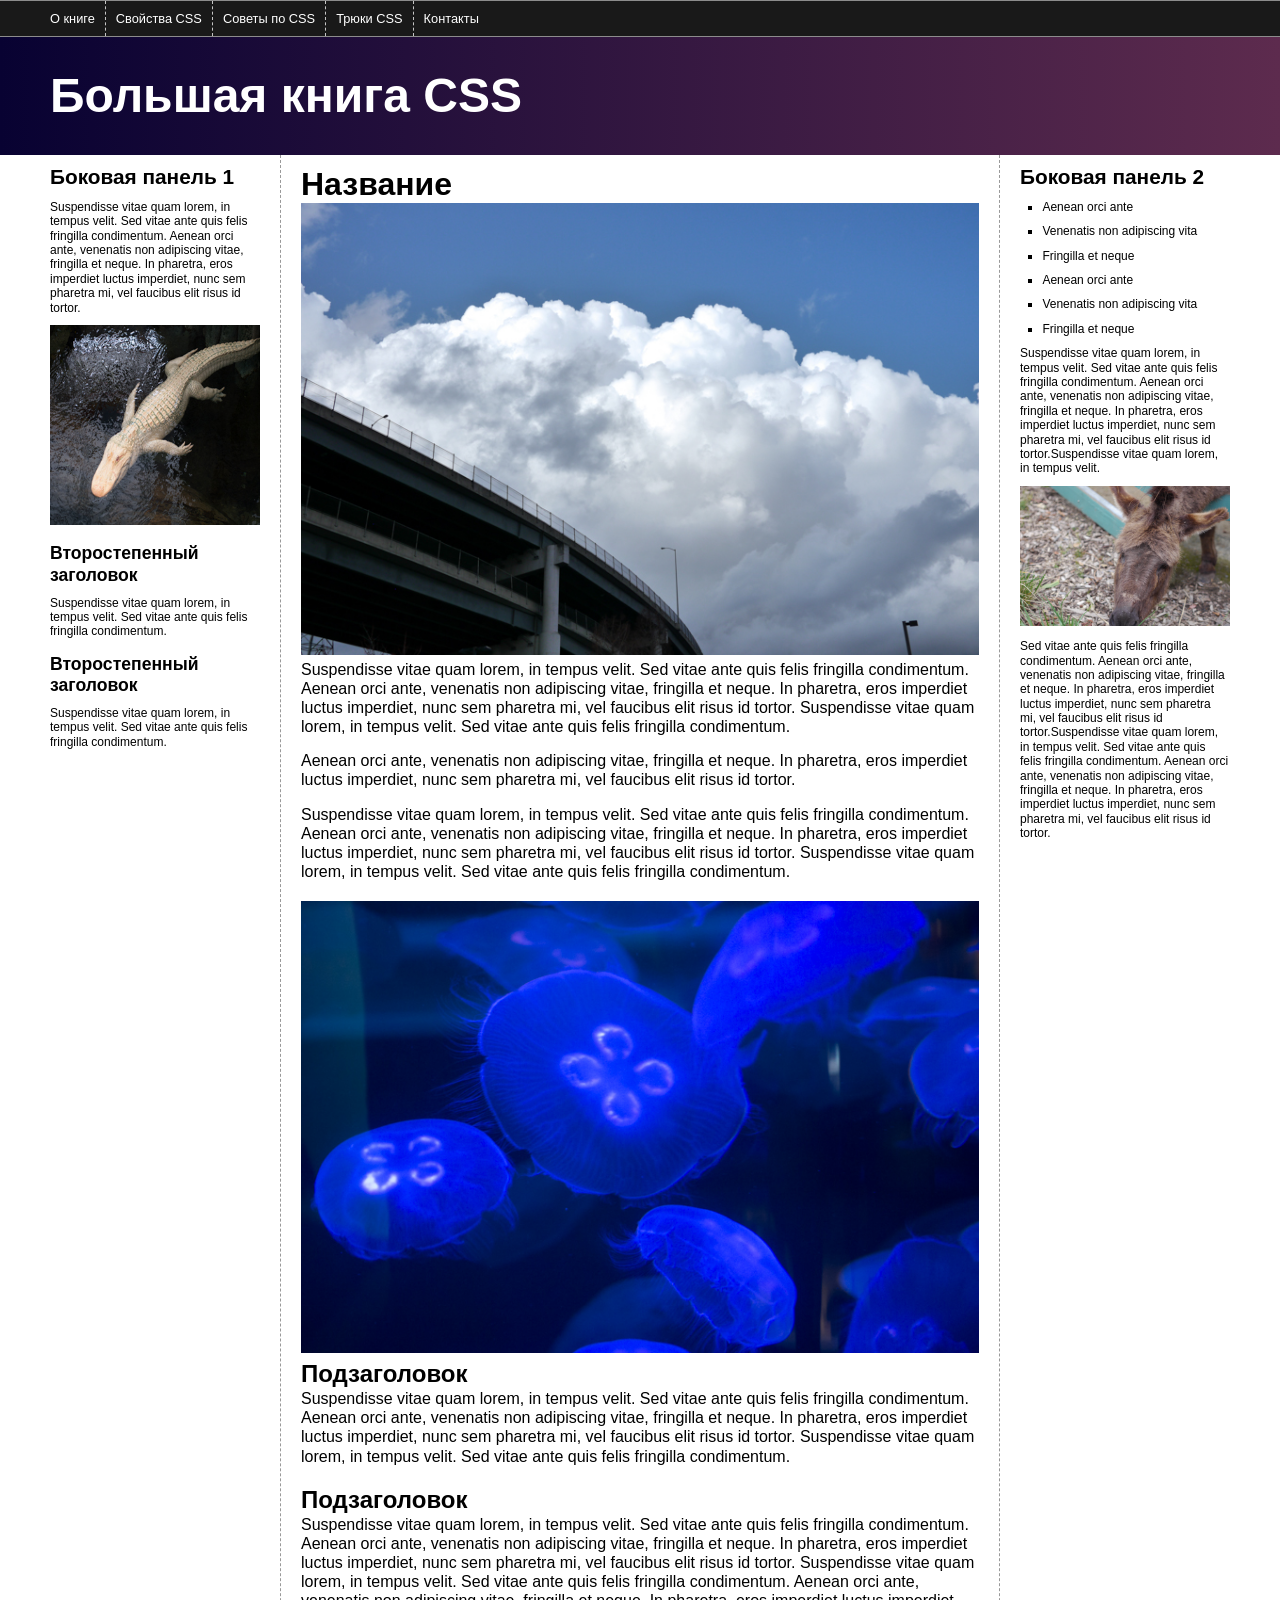
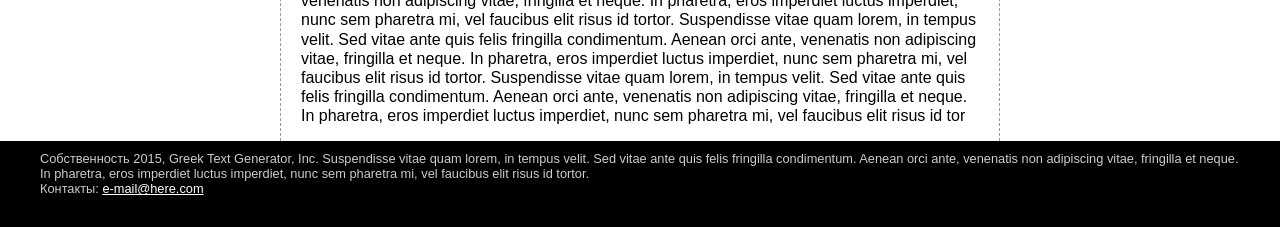
<file: 15/new-source-order.html>
<!doctype html>
<html>
<head>
<meta charset="UTF-8">
<meta name="viewport" content="width=device-width">
<title>Большая книга CSS</title>
<link href="styles.css" rel="stylesheet">
</head>

<body>
<div class="pageWrapper">
<header>
<nav class="clear">
<ul>
<li><a href="#">О книге</a></li>
<li><a href="#">Свойства CSS</a></li>
<li><a href="#">Советы по CSS</a></li>
<li><a href="#">Трюки CSS</a></li>
<li><a href="#">Контакты</a></li>
</ul>
</nav>
<h1>Большая книга CSS</h1>
</header>
<div class="contentWrapper"> 
<div class="columnWrapper">
<!-- основной контент -->
<article class="main">
  <h2>Название</h2>
  <p><img src="imgs/clouds.jpg" alt="Облака" width="678" height="452">Suspendisse vitae quam lorem, in tempus velit. Sed vitae ante quis felis fringilla condimentum. Aenean orci ante, venenatis non adipiscing vitae, fringilla et neque. In pharetra, eros imperdiet luctus imperdiet, nunc sem pharetra mi, vel faucibus elit risus id tortor. Suspendisse vitae quam lorem, in tempus velit. Sed vitae ante quis felis fringilla condimentum.</p>
  <p>Aenean orci ante, venenatis non adipiscing vitae, fringilla et neque. In pharetra, eros imperdiet luctus imperdiet, nunc sem pharetra mi, vel faucibus elit risus id tortor. </p>
  <p>Suspendisse vitae quam lorem, in tempus velit. Sed vitae ante quis felis fringilla condimentum. Aenean orci ante, venenatis non adipiscing vitae, fringilla et neque. In pharetra, eros imperdiet luctus imperdiet, nunc sem pharetra mi, vel faucibus elit risus id tortor. Suspendisse vitae quam lorem, in tempus velit. Sed vitae ante quis felis fringilla condimentum. </p>
  <h3><img src="imgs/jellyfish.jpg" alt="Медуза" width="678" height="452">Подзаголовок</h3>
  <p>Suspendisse vitae quam lorem, in tempus velit. Sed vitae ante quis felis fringilla condimentum. Aenean orci ante, venenatis non adipiscing vitae, fringilla et neque. In pharetra, eros imperdiet luctus imperdiet, nunc sem pharetra mi, vel faucibus elit risus id tortor. Suspendisse vitae quam lorem, in tempus velit. Sed vitae ante quis felis fringilla condimentum. </p>
  <h3>Подзаголовок</h3>
  <p>Suspendisse vitae quam lorem, in tempus velit. Sed vitae ante quis felis fringilla condimentum. Aenean orci ante, venenatis non adipiscing vitae, fringilla et neque. In pharetra, eros imperdiet luctus imperdiet, nunc sem pharetra mi, vel faucibus elit risus id tortor. Suspendisse vitae quam lorem, in tempus velit. Sed vitae ante quis felis fringilla condimentum. Aenean orci ante, venenatis non adipiscing vitae, fringilla et neque. In pharetra, eros imperdiet luctus imperdiet, nunc sem pharetra mi, vel faucibus elit risus id tortor. Suspendisse vitae quam lorem, in tempus velit. Sed vitae ante quis felis fringilla condimentum. Aenean orci ante, venenatis non adipiscing vitae, fringilla et neque. In pharetra, eros imperdiet luctus imperdiet, nunc sem pharetra mi, vel faucibus elit risus id tortor. Suspendisse vitae quam lorem, in tempus velit. Sed vitae ante quis felis fringilla condimentum. Aenean orci ante, venenatis non adipiscing vitae, fringilla et neque. In pharetra, eros imperdiet luctus imperdiet, nunc sem pharetra mi, vel faucibus elit risus id tor</p>
</article>
<!-- первая боковая панель -->
<aside class="sidebar1">
  <h2>Боковая панель 1</h2>
  <p>Suspendisse vitae quam lorem, in tempus velit. Sed vitae ante quis felis fringilla condimentum. Aenean orci ante, venenatis non adipiscing vitae, fringilla et neque. In pharetra, eros imperdiet luctus imperdiet, nunc sem pharetra mi, vel faucibus elit risus id tortor.  </p>
  <p><img src="imgs/gator.jpg" alt="Аллигатор" width="300" height="200"></p>
  <h3>Второстепенный заголовок</h3>
  <p>Suspendisse vitae quam lorem, in tempus velit. Sed vitae ante quis felis fringilla condimentum.  </p>
  <h3>Второстепенный заголовок</h3>
  <p>Suspendisse vitae quam lorem, in tempus velit. Sed vitae ante quis felis fringilla condimentum. </p>
</aside>
</div>
<!-- вторая боковая панель -->
<aside class="sidebar2">
<h2>Боковая панель 2 </h2>
  <ul>
    <li>Aenean orci ante</li>
    <li>Venenatis non adipiscing vita</li>
    <li> Fringilla et neque</li>
    <li>Aenean orci ante</li>
    <li>Venenatis non adipiscing vita</li>
    <li> Fringilla et neque</li>
  </ul>
  <p>Suspendisse vitae quam lorem, in tempus velit. Sed vitae ante quis felis fringilla condimentum. Aenean orci ante, venenatis non adipiscing vitae, fringilla et neque. In pharetra, eros imperdiet luctus imperdiet, nunc sem pharetra mi, vel faucibus elit risus id tortor.Suspendisse vitae quam lorem, in tempus velit. </p>
  <p><img src="imgs/mule.jpg" alt="Ослик" width="210" height="140"></p>
  <p>Sed vitae ante quis felis fringilla condimentum. Aenean orci ante, venenatis non adipiscing vitae, fringilla et neque. In pharetra, eros imperdiet luctus imperdiet, nunc sem pharetra mi, vel faucibus elit risus id tortor.Suspendisse vitae quam lorem, in tempus velit. Sed vitae ante quis felis fringilla condimentum. Aenean orci ante, venenatis non adipiscing vitae, fringilla et neque. In pharetra, eros imperdiet luctus imperdiet, nunc sem pharetra mi, vel faucibus elit risus id tortor.</p>
</aside>
</div>
<footer>
<p>Собственность 2015, Greek Text Generator, Inc.
Suspendisse vitae quam lorem, in tempus velit. Sed vitae ante quis felis fringilla condimentum. Aenean orci ante, venenatis non adipiscing vitae, fringilla et neque. In pharetra, eros imperdiet luctus imperdiet, nunc sem pharetra mi, vel faucibus elit risus id tortor.</p>
<p>Контакты: <a href="mailto:nobody@nowhere.com">e-mail@here.com</a></p>
</footer>
</div>
</body>
</html>
</file>
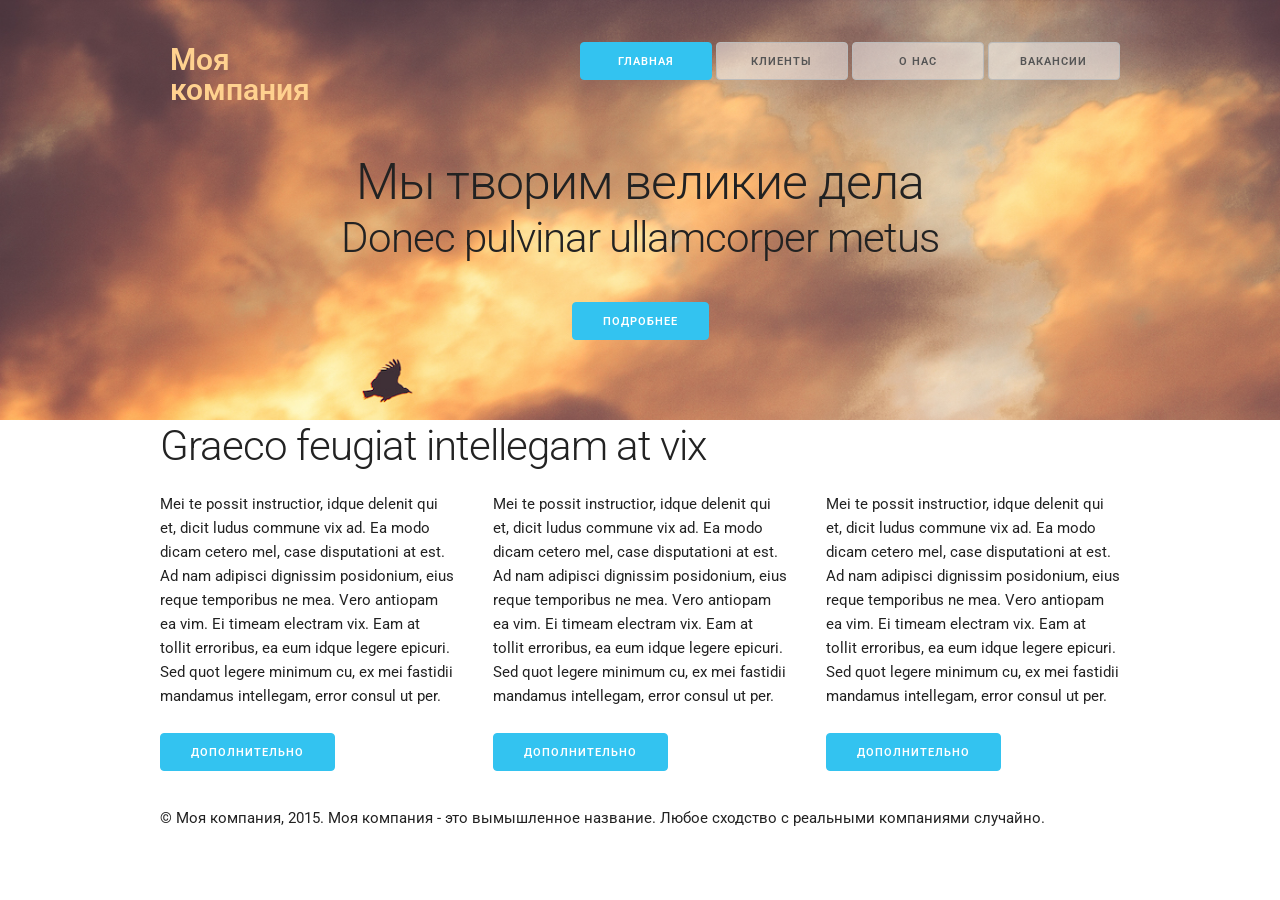
<file: 16/index-finished-html.html>
<!DOCTYPE html>
<html lang="en">
<head>
  <meta charset="utf-8">
  <title>Большая книга CSS</title>
  <meta name="viewport" content="width=device-width, initial-scale=1">
  <link href="https://fonts.googleapis.com/css?family=Roboto:400,300,700&subset=latin,Cyrillic" rel="stylesheet" type="text/css">
  <link rel="stylesheet" href="css/normalize.css">
  <link rel="stylesheet" href="css/skeleton.css">
  <link rel="stylesheet" href="css/custom.css">
</head>
<body>
<!-- основной раздел -->
<div class="section header">
  <div class="container">
  <div class="row">
    <div class="three columns">
      <p class="logo">Моя компания</p>
    </div>
    <div class="nav nine columns">
      <a class="button button-primary" href="#">Главная</a>
      <a class="button" href="#">Клиенты</a>
      <a class="button" href="#">О нас</a>
      <a class="button" href="#">Вакансии</a>
    </div>
  </div>
  <div class="row action">
    <h1>Мы творим великие дела</h1>
    <h2>Donec pulvinar ullamcorper metus</h2>
    <h2><a href="#" class="button button-primary">Подробнее</a></h2>
  </div>
</div>
</div>

<!-- раздел контента -->
<div class="section info">
  <div class="container info">
    <div class="row">
      <h2>Graeco feugiat intellegam at vix</h2>
    </div>
    <div class="row">
      <div class="four columns">
        <p>Mei te possit instructior, idque delenit qui et, dicit ludus commune vix ad. Ea modo dicam cetero mel, case disputationi at est. Ad nam adipisci dignissim posidonium, eius reque temporibus ne mea. Vero antiopam ea vim. Ei timeam electram vix. Eam at tollit erroribus, ea eum idque legere epicuri. Sed quot legere minimum cu, ex mei fastidii mandamus intellegam, error consul ut per.</p>
        <p><a href="#" class="button button-primary">Дополнительно</a></p>
      </div>
      <div class="four columns">
        <p>Mei te possit instructior, idque delenit qui et, dicit ludus commune vix ad. Ea modo dicam cetero mel, case disputationi at est. Ad nam adipisci dignissim posidonium, eius reque temporibus ne mea. Vero antiopam ea vim. Ei timeam electram vix. Eam at tollit erroribus, ea eum idque legere epicuri. Sed quot legere minimum cu, ex mei fastidii mandamus intellegam, error consul ut per.</p>
        <p><a href="#" class="button button-primary">Дополнительно</a></p>
      </div>
      <div class="four columns">
        <p>Mei te possit instructior, idque delenit qui et, dicit ludus commune vix ad. Ea modo dicam cetero mel, case disputationi at est. Ad nam adipisci dignissim posidonium, eius reque temporibus ne mea. Vero antiopam ea vim. Ei timeam electram vix. Eam at tollit erroribus, ea eum idque legere epicuri. Sed quot legere minimum cu, ex mei fastidii mandamus intellegam, error consul ut per.</p>
        <p><a href="#" class="button button-primary">Дополнительно</a></p>
      </div>
    </div>
  </div>
</div>
<!-- колонтитул -->
<div class="section footer">
  <div class="container">
    <div class="row">
        <p>© Моя компания, 2015. Моя компания - это вымышленное название. Любое сходство с реальными компаниями случайно.</p>
    </div>
  </div>
</div>
</body>
</html>
</file>
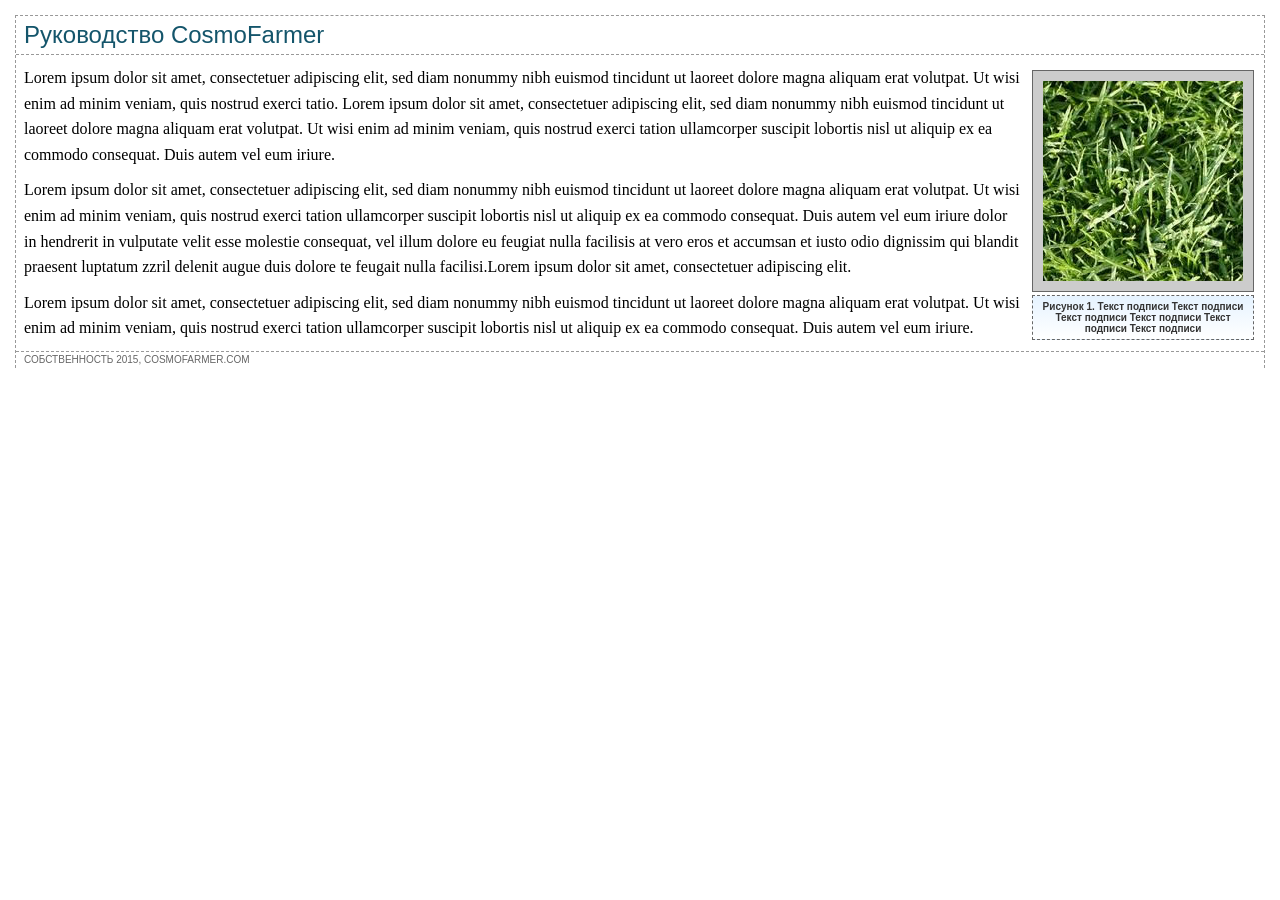
<file: 08/01_image_ex/image.html>
<!doctype html>
<html>

<head>
    <meta charset="utf-8">
    <title>Изображение</title>
    <link href="styles.css" rel="stylesheet">
</head>

<body>
    <div class="content">
        <h1>Руководство CosmoFarmer</h1>
        <figure>
            <img src="../images/grass.jpg" alt="Искусственная трава" width="200" height="200">
            <figcaption> Рисунок 1. Текст подписи Текст подписи Текст подписи Текст подписи Текст подписи Текст подписи
            </figcaption>
        </figure>
        <p>
            Lorem ipsum dolor sit amet, consectetuer adipiscing elit, sed diam nonummy nibh euismod tincidunt ut laoreet
            dolore magna aliquam erat volutpat. Ut wisi enim ad minim veniam, quis nostrud exerci tatio. Lorem ipsum
            dolor sit amet, consectetuer adipiscing elit, sed diam nonummy nibh euismod tincidunt ut laoreet dolore
            magna aliquam erat volutpat. Ut wisi enim ad minim veniam, quis nostrud exerci tation ullamcorper suscipit
            lobortis nisl ut aliquip ex ea commodo consequat. Duis autem vel eum iriure.</p>
        <p>Lorem ipsum dolor sit amet, consectetuer adipiscing elit, sed diam nonummy nibh euismod tincidunt ut laoreet
            dolore magna aliquam erat volutpat. Ut wisi enim ad minim veniam, quis nostrud exerci tation ullamcorper
            suscipit lobortis nisl ut aliquip ex ea commodo consequat. Duis autem vel eum iriure dolor in hendrerit in
            vulputate velit esse molestie consequat, vel illum dolore eu feugiat nulla facilisis at vero eros et
            accumsan et iusto odio dignissim qui blandit praesent luptatum zzril delenit augue duis dolore te feugait
            nulla facilisi.Lorem ipsum dolor sit amet, consectetuer adipiscing elit.</p>
        <p>Lorem ipsum dolor sit amet, consectetuer adipiscing elit, sed diam nonummy nibh euismod tincidunt ut laoreet
            dolore magna aliquam erat volutpat. Ut wisi enim ad minim veniam, quis nostrud exerci tation ullamcorper
            suscipit lobortis nisl ut aliquip ex ea commodo consequat. Duis autem vel eum iriure.</p>
        <p class="copyright">Собственность 2015, CosmoFarmer.com </p>
    </div>
</body>

</html>
</file>
<file: 13/styles.css>
/* сброс стилей браузера */
*{
	box-sizing: border-box;
}
html, body, div, span, object, iframe, h1, h2, h3, h4, h5, h6, p, blockquote, pre, a, abbr, acronym, address, big, cite, code, del, dfn, em, img, ins, kbd, q, s, samp,small, strike, strong, sub, sup, tt, var, b, u, i, center, dl, dt, dd, ol, ul, li, fieldset, form, label, legend,
table, caption, tbody, tfoot, thead, tr, th, td, article, aside, canvas, details, embed, 
figure, figcaption, footer, header, hgroup, menu, nav, output, ruby, section, summary,
time, mark, audio, video {
	margin: 0;
	padding: 0;
	border: 0;
	font-size: 100%;
	vertical-align: baseline;
}
article, aside, details, figcaption, figure, footer, header, hgroup, menu, nav, section {
	display: block;
}
body {
	line-height: 1.2;
}
ol { 
	padding-left: 1.4em;
	list-style: decimal;
}
ul {
	padding-left: 1.4em;
	list-style: square;
}
table {
	border-collapse: collapse;
	border-spacing: 0;
} 
/* конец кода сброса стилей браузера */

.clear:after {
  content: " ";
  display: table;
  clear: both;
}

.clear {
	zoom: 1;	
}

body {
	font-family: 'Helvetica Neue', Helvetica, Arial, sans-serif;	
}


header {
	background-color:rgb(93,43,78); 
	background-image: -webkit-linear-gradient(right, rgb(93,43,78), rgb(8,2,50));
	padding-bottom: 30px;
}

header h1 {
	font-size: 3em;	
	color: white;
	font-weight: bold;
	padding-top: 30px;
	clear: both;
	padding-left: 10px;
}

nav {
	background-color: rgb(25,25,25);
	border: 1px solid rgba(255,255,255,.5);	
	border-left: none;
	border-right: none;
}
nav ul {
	padding: 0;
	margin: 0;	
}
nav li {
	float: left;
	padding: 0;
	margin: 0;
	list-style: none;	
}
nav a {
	float: left;
	font-size: .8em;	
	color: white;
	font-weight: normal;
	text-decoration: none;
	padding: 10px;
	border-right: 1px dashed rgba(255,255,255,.75);
	-webkit-transition: all .5s;
	-moz-transition: all .5s;
	-o-transition: all .5s;
	transition: all .5s;
}
nav li:last-of-type a {
	border-right: none;	
}
nav a:hover {
	background-color: rgb(93,43,78);
}
aside h2 {
	font-size: 1.3em;
	margin-top: 10px;	
}
aside h3 {
	font-size: 1.1em;
	margin-top: 15px;
}
aside p, aside li {
	font-size: .75em;
	margin-top: 10px;	
}
.main h2 {
	font-size: 2em;
	margin-top: 10px;	
}
.main h3 {
	font-size: 1.5em;
	margin-top: 20px;	
}
.main p {
	margin-bottom: 15px;	
}
footer {
	margin-top: 15px;
	font-size: .8em;	
	padding: 10px 10px 30px 10px;
	background-color: black;
	color: rgb(204,204,204);
}
footer a {
	color: white;	
}
/* стили из практикума главы 13  */
.sidebar1{
	float: left;
	width: 60%;
	padding: 0 20px 0 10px;
}
.main {
	float:left;
	width: 20%;
	padding: 0 20px 0 10px;
	border-left: dashed 1px rgb(153,153,153);
	border-right:dashed 1px rgb(153,153, 153) ;
}
.sidebar2 {
	float: right;
	width: 20%;
	padding: 0 20px 0 20px;
}
footer {
	clear: both;
}
.pegeWrapper{
	clear: both;
}
.pegeWrapper1{
	max-width: 960px;
	margin: 0 auto;
}
nav ul, header h1,footer p, .contentWrapper{
		max-width: 960px;
	margin: 0 auto;
}
</file>
<file: 14/styles.css>
/* сброс стилей браузера */
html, body, div, span, object, iframe, h1, h2, h3, h4, h5, h6, p, blockquote, pre, a, abbr, acronym, address, big, cite, code, del, dfn, em, img, ins, kbd, q, s, samp,small, strike, strong, sub, sup, tt, var, b, u, i, center, dl, dt, dd, ol, ul, li, fieldset, form, label, legend,
table, caption, tbody, tfoot, thead, tr, th, td, article, aside, canvas, details, embed, 
figure, figcaption, footer, header, hgroup, menu, nav, output, ruby, section, summary,
time, mark, audio, video {
	margin: 0;
	padding: 0;
	border: 0;
	font-size: 100%;
	vertical-align: baseline;
}
article, aside, details, figcaption, figure, footer, header, hgroup, menu, nav, section {
	display: block;
}
body {
	line-height: 1.2;
}
ol { 
	padding-left: 1.4em;
	list-style: decimal;
}
ul {
	padding-left: 1.4em;
	list-style: square;
}
table {
	border-collapse: collapse;
	border-spacing: 0;
} 
/* конец кода сброса стилей браузера */

/* веб-шрифты */

@font-face {
    font-family: 'Titillium';
    src: url('fonts/TitilliumText22L001-webfont.eot');
    src: url('fonts/TitilliumText22L001-webfont.eot?#iefix') format('embedded-opentype'),
         url('fonts/TitilliumText22L001-webfont.woff') format('woff'),
         url('fonts/TitilliumText22L001-webfont.ttf') format('truetype'),
         url('fonts/TitilliumText22L001-webfont.svg#TitilliumText22LThin') format('svg');
    font-weight: 100;
    font-style: normal;
}
@font-face {
    font-family: 'Titillium';
    src: url('fonts/TitilliumText22L003-webfont.eot');
    src: url('fonts/TitilliumText22L003-webfont.eot?#iefix') format('embedded-opentype'),
         url('fonts/TitilliumText22L003-webfont.woff') format('woff'),
         url('fonts/TitilliumText22L003-webfont.ttf') format('truetype'),
         url('fonts/TitilliumText22L003-webfont.svg#TitilliumText22LRegular') format('svg');
    font-weight: 400;
    font-style: normal;
}
@font-face {
    font-family: 'Titillium';
    src: url('fonts/TitilliumText22L005-webfont.eot');
    src: url('fonts/TitilliumText22L005-webfont.eot?#iefix') format('embedded-opentype'),
         url('fonts/TitilliumText22L005-webfont.woff') format('woff'),
         url('fonts/TitilliumText22L005-webfont.ttf') format('truetype'),
         url('fonts/TitilliumText22L005-webfont.svg#TitilliumText22LBold') format('svg');
    font-weight: 700;
    font-style: normal;
}
body {
	max-width: 1024px;
	margin: 0 auto;	
}
header h1 {
	font: 700 72px Titillium, Arial, sans-serif;
	color: rgb(232,113,35);
	text-shadow: 0 0 5px white,
	             3px 3px 5px rgba(0,0,0,.5);
}
nav ul {
	margin: 0;
	padding: 0;
	list-style-type: none;	
}
nav li {
	display: inline;	
}
nav a {
	display: inline-block;
	padding: 9px 20px 5px 20px;
	border-radius:20px;
	text-decoration: none;	
	font-family: Titillium, Arial, sans-serif;
	font-weight: 700;
	color: white;
	text-shadow: 2px 2px 4px rgba(0,0,0,1);
	text-transform:uppercase;
	font-size: .9em;
	letter-spacing: .1em;
	background-color: rgb(232,113,35);
	background: -webkit-linear-gradient(top, rgba(232,113,35,1),rgba(232,113,35,.5));
	background: -moz-linear-gradient(top, rgba(232,113,35,1),rgba(232,113,35,.5));
	background: -o-linear-gradient(top, rgba(232,113,35,1),rgba(232,113,35,.5));
	background: linear-gradient(top, rgba(232,113,35,1),rgba(232,113,35,.5));
	border: 1px solid rgb(232,113,35);
	margin-right: 5px;
}
figcaption strong {
	font-weight: 700;
	display: block;
}
footer .copyright {
	font-family: Titillium, Arial, sans-serif;
	font-weight: 700;
	color: white;
	margin: 0 auto;
	max-width: 1024px;
}

/* стили из практикума главы 14 */
header .badge {
	position: absolute;
	top: -20px;
	left:-90px;
	z-index: -1;
}
header {
	position: relative;
	margin-top: 20px;
	padding: 20px 0 0 10px;
}
header nav{
	position:absolute ;
	right: 0;
	top: 45px;

}
.gallery figure{
	display: inline-block;
	width: 300px;
	height: 210px;
	margin: 15px;
	position: relative;
}
.gallery figcaption{
	position: absolute;
	top: 15%;
	bottom: 15%;
	right: 0;
	background-color: rgba(153,153,153,0.9);
	padding: 2;
	font-family: 'Couri0px;er New', Courier, monospace;
	font-size: 0.9em;
	font-weight:400;
	color: white;
	opacity: 1;
	transition: opacity0.75s ease-out;
}
.gallery figure:hover figcaption{
	opacity: 1;
}
footer
</file>
<file: 15/styles.css>
/* сброс стилей браузера */
* {
  box-sizing: border-box; 
}
html, body, div, span, object, iframe, h1, h2, h3, h4, h5, h6, p, blockquote, pre, a, abbr, acronym, address, big, cite, code, del, dfn, em, img, ins, kbd, q, s, samp,small, strike, strong, sub, sup, tt, var, b, u, i, center, dl, dt, dd, ol, ul, li, fieldset, form, label, legend,
table, caption, tbody, tfoot, thead, tr, th, td, article, aside, canvas, details, embed, 
figure, figcaption, footer, header, hgroup, menu, nav, output, ruby, section, summary,
time, mark, audio, video {
	margin: 0;
	padding: 0;
	border: 0;
	font-size: 100%;
	vertical-align: baseline;
}
article, aside, details, figcaption, figure, footer, header, hgroup, menu, nav, section {
	display: block;
}
body {
	line-height: 1.2;
}
ol { 
	padding-left: 1.4em;
	list-style: decimal;
}
ul {
	padding-left: 1.4em;
	list-style: square;
}
table {
	border-collapse: collapse;
	border-spacing: 0;
} 
/* конец кода сброса стилей браузера */

.clear:after {
  content: " ";
  display: table;
  clear: both;
}

.clear {
	zoom: 1;	
}

body {
	font-family: 'Helvetica Neue', Helvetica, Arial, sans-serif;	
}


header {
	background-color:rgb(93,43,78); 
	background-image: linear-gradient(to left, rgb(93,43,78), rgb(8,2,50));
	padding-bottom: 30px;
}

header h1 {
	font-size: 3em;	
	color: white;
	font-weight: bold;
	padding-top: 30px;
	clear: both;
	padding-left: 10px;
}

nav {
	background-color: rgb(25,25,25);
	border: 1px solid rgba(255,255,255,.5);	
	border-left: none;
	border-right: none;
}
nav ul {
	padding: 0;
	margin: 0;	
}
nav li {
	float: left;
	padding: 0;
	margin: 0;
	list-style: none;	
}
nav a {
	float: left;
	font-size: .8em;	
	color: white;
	font-weight: normal;
	text-decoration: none;
	padding: 10px;
	border-right: 1px dashed rgba(255,255,255,.75);
	transition: all .5s;
}
nav li:last-of-type a {
	border-right: none;	
}
nav a:hover {
	background-color: rgb(93,43,78);
}
aside h2 {
	font-size: 1.3em;
	margin-top: 10px;	
}
aside h3 {
	font-size: 1.1em;
	margin-top: 15px;
}
aside p, aside li {
	font-size: .75em;
	margin-top: 10px;	
}
.main h2 {
	font-size: 2em;
	margin-top: 10px;	
}
.main h3 {
	font-size: 1.5em;
	margin-top: 20px;	
}
.main p {
	margin-bottom: 15px;	
}
footer {
	margin-top: 15px;
	font-size: .8em;	
	padding: 10px 10px 30px 10px;
	background-color: black;
	color: rgb(204,204,204);
}
footer a {
	color: white;	
}
/* пользовательские стили  */

/* раскомментируйте этот стиль, если хотите всю страницу, включая фоновый цвет, ограничить центрированным блоком размером 1200 пикселов  */
/*.pageWrapper {
	max-width: 1200px;
	margin: 0 auto;	
}*/

.sidebar2 {
  float: right;
  width: 20%; 
  padding: 0 10px 0 20px;
}
footer {
  clear: both;  
}
nav ul, header h1, footer p, .contentWrapper {
  max-width: 1200px;
  margin: 0 auto; 
}
/* Польз стили */
.columnWrapper {
	float: left;
	width: 80%;
}
.sidebar1 {
	float: left;
	width: 25%;
	padding: 0 20px 0 10px;
}
.main {
	float: right;
	width: 75%;
	padding: 0 20px;	
 border-left: dashed 1px rgb(153,153,153);
  border-right: dashed 1px rgb(153,153,153);
}
img {
	max-width: 100%;
}
img.half{
	max-width: 50%;
}
img.left {
	float: left;
	margin: 0 10px 10px 0;
}
img.right {
	float: right;
	margin: 0 0 10px 10px;
}
@media (min-width: 698px) and (max-width: 825px) {
	.sidebar2{
		float: none;
		width: auto;
		clear: both;
		border-top: 2px solid black;
		padding-top: 10px;
	
	}
	.columnWrapper{
		width: auto;
	}
	.main{
		border-right: none ;
	}
}
@media (max-width: 697px) {
	.columnWrapper, .main, .sidebar1,.sidebar2 {
		float: none;
		width: auto;
	}
	.main {
		border: none;
	}
	.sidebar1, .sidebar2 {
		border-top: 2px solid black;
		margin-top: 25px;
		padding-top: 10px;
	}
	header h1{
		font-size: 1,5em;
	}
	nav {
		text-align: center;
	}
	nav {
		float: none;
		display: inline-block;
	}
	nav a{
		float: none;
		display: inline-block;
		border: none;
	}
}
</file>
<file: 16/css/skeleton.css>
/*
* Skeleton V2.0.4
* Copyright 2014, Dave Gamache
* www.getskeleton.com
* Free to use under the MIT license.
* http://www.opensource.org/licenses/mit-license.php
* 12/29/2014
*/


/* Table of contents
––––––––––––––––––––––––––––––––––––––––––––––––––
- Grid
- Base Styles
- Typography
- Links
- Buttons
- Forms
- Lists
- Code
- Tables
- Spacing
- Utilities
- Clearing
- Media Queries
*/


/* Grid
–––––––––––––––––––––––––––––––––––––––––––––––––– */
.container {
  position: relative;
  width: 100%;
  max-width: 960px;
  margin: 0 auto;
  padding: 0 20px;
  box-sizing: border-box; }
.column,
.columns {
  width: 100%;
  float: left;
  box-sizing: border-box; }

/* For devices larger than 400px */
@media (min-width: 400px) {
  .container {
    width: 85%;
    padding: 0; }
}

/* For devices larger than 550px */
@media (min-width: 550px) {
  .container {
    width: 80%; }
  .column,
  .columns {
    margin-left: 4%; }
  .column:first-child,
  .columns:first-child {
    margin-left: 0; }

  .one.column,
  .one.columns                    { width: 4.66666666667%; }
  .two.columns                    { width: 13.3333333333%; }
  .three.columns                  { width: 22%;            }
  .four.columns                   { width: 30.6666666667%; }
  .five.columns                   { width: 39.3333333333%; }
  .six.columns                    { width: 48%;            }
  .seven.columns                  { width: 56.6666666667%; }
  .eight.columns                  { width: 65.3333333333%; }
  .nine.columns                   { width: 74.0%;          }
  .ten.columns                    { width: 82.6666666667%; }
  .eleven.columns                 { width: 91.3333333333%; }
  .twelve.columns                 { width: 100%; margin-left: 0; }

  .one-third.column               { width: 30.6666666667%; }
  .two-thirds.column              { width: 65.3333333333%; }

  .one-half.column                { width: 48%; }

  /* Offsets */
  .offset-by-one.column,
  .offset-by-one.columns          { margin-left: 8.66666666667%; }
  .offset-by-two.column,
  .offset-by-two.columns          { margin-left: 17.3333333333%; }
  .offset-by-three.column,
  .offset-by-three.columns        { margin-left: 26%;            }
  .offset-by-four.column,
  .offset-by-four.columns         { margin-left: 34.6666666667%; }
  .offset-by-five.column,
  .offset-by-five.columns         { margin-left: 43.3333333333%; }
  .offset-by-six.column,
  .offset-by-six.columns          { margin-left: 52%;            }
  .offset-by-seven.column,
  .offset-by-seven.columns        { margin-left: 60.6666666667%; }
  .offset-by-eight.column,
  .offset-by-eight.columns        { margin-left: 69.3333333333%; }
  .offset-by-nine.column,
  .offset-by-nine.columns         { margin-left: 78.0%;          }
  .offset-by-ten.column,
  .offset-by-ten.columns          { margin-left: 86.6666666667%; }
  .offset-by-eleven.column,
  .offset-by-eleven.columns       { margin-left: 95.3333333333%; }

  .offset-by-one-third.column,
  .offset-by-one-third.columns    { margin-left: 34.6666666667%; }
  .offset-by-two-thirds.column,
  .offset-by-two-thirds.columns   { margin-left: 69.3333333333%; }

  .offset-by-one-half.column,
  .offset-by-one-half.columns     { margin-left: 52%; }

}


/* Base Styles
–––––––––––––––––––––––––––––––––––––––––––––––––– */
/* NOTE
html is set to 62.5% so that all the REM measurements throughout Skeleton
are based on 10px sizing. So basically 1.5rem = 15px :) */
html {
  font-size: 62.5%; }
body {
  font-size: 1.5em; /* currently ems cause chrome bug misinterpreting rems on body element */
  line-height: 1.6;
  font-weight: 400;
  font-family: "Roboto", "HelveticaNeue", "Helvetica Neue", Helvetica, Arial, sans-serif;
  color: #222; }


/* Typography
–––––––––––––––––––––––––––––––––––––––––––––––––– */
h1, h2, h3, h4, h5, h6 {
  margin-top: 0;
  margin-bottom: 2rem;
  font-weight: 300; }
h1 { font-size: 4.0rem; line-height: 1.2;  letter-spacing: -.1rem;}
h2 { font-size: 3.6rem; line-height: 1.25; letter-spacing: -.1rem; }
h3 { font-size: 3.0rem; line-height: 1.3;  letter-spacing: -.1rem; }
h4 { font-size: 2.4rem; line-height: 1.35; letter-spacing: -.08rem; }
h5 { font-size: 1.8rem; line-height: 1.5;  letter-spacing: -.05rem; }
h6 { font-size: 1.5rem; line-height: 1.6;  letter-spacing: 0; }

/* стили для ширины крупнее фаблетов */
@media (min-width: 550px) {
  h1 { font-size: 5.0rem; }
  h2 { font-size: 4.2rem; }
  h3 { font-size: 3.6rem; }
  h4 { font-size: 3.0rem; }
  h5 { font-size: 2.4rem; }
  h6 { font-size: 1.5rem; }
}

p {
  margin-top: 0; }


/* Links
–––––––––––––––––––––––––––––––––––––––––––––––––– */
a {
  color: #1EAEDB; }
a:hover {
  color: #0FA0CE; }


/* Buttons
–––––––––––––––––––––––––––––––––––––––––––––––––– */
.button,
button,
input[type="submit"],
input[type="reset"],
input[type="button"] {
  display: inline-block;
  height: 38px;
  padding: 0 30px;
  color: #555;
  text-align: center;
  font-size: 11px;
  font-weight: 600;
  line-height: 38px;
  letter-spacing: .1rem;
  text-transform: uppercase;
  text-decoration: none;
  white-space: nowrap;
  background-color: transparent;
  border-radius: 4px;
  border: 1px solid #bbb;
  cursor: pointer;
  box-sizing: border-box; }
.button:hover,
button:hover,
input[type="submit"]:hover,
input[type="reset"]:hover,
input[type="button"]:hover,
.button:focus,
button:focus,
input[type="submit"]:focus,
input[type="reset"]:focus,
input[type="button"]:focus {
  color: #333;
  border-color: #888;
  outline: 0; }
.button.button-primary,
button.button-primary,
input[type="submit"].button-primary,
input[type="reset"].button-primary,
input[type="button"].button-primary {
  color: #FFF;
  background-color: #33C3F0;
  border-color: #33C3F0; }
.button.button-primary:hover,
button.button-primary:hover,
input[type="submit"].button-primary:hover,
input[type="reset"].button-primary:hover,
input[type="button"].button-primary:hover,
.button.button-primary:focus,
button.button-primary:focus,
input[type="submit"].button-primary:focus,
input[type="reset"].button-primary:focus,
input[type="button"].button-primary:focus {
  color: #FFF;
  background-color: #1EAEDB;
  border-color: #1EAEDB; }


/* Forms
–––––––––––––––––––––––––––––––––––––––––––––––––– */
input[type="email"],
input[type="number"],
input[type="search"],
input[type="text"],
input[type="tel"],
input[type="url"],
input[type="password"],
textarea,
select {
  height: 38px;
  padding: 6px 10px; /* The 6px vertically centers text on FF, ignored by Webkit */
  background-color: #fff;
  border: 1px solid #D1D1D1;
  border-radius: 4px;
  box-shadow: none;
  box-sizing: border-box; }
/* Removes awkward default styles on some inputs for iOS */
input[type="email"],
input[type="number"],
input[type="search"],
input[type="text"],
input[type="tel"],
input[type="url"],
input[type="password"],
textarea {
  -webkit-appearance: none;
     -moz-appearance: none;
          appearance: none; }
textarea {
  min-height: 65px;
  padding-top: 6px;
  padding-bottom: 6px; }
input[type="email"]:focus,
input[type="number"]:focus,
input[type="search"]:focus,
input[type="text"]:focus,
input[type="tel"]:focus,
input[type="url"]:focus,
input[type="password"]:focus,
textarea:focus,
select:focus {
  border: 1px solid #33C3F0;
  outline: 0; }
label,
legend {
  display: block;
  margin-bottom: .5rem;
  font-weight: 600; }
fieldset {
  padding: 0;
  border-width: 0; }
input[type="checkbox"],
input[type="radio"] {
  display: inline; }
label > .label-body {
  display: inline-block;
  margin-left: .5rem;
  font-weight: normal; }


/* Lists
–––––––––––––––––––––––––––––––––––––––––––––––––– */
ul {
  list-style: circle inside; }
ol {
  list-style: decimal inside; }
ol, ul {
  padding-left: 0;
  margin-top: 0; }
ul ul,
ul ol,
ol ol,
ol ul {
  margin: 1.5rem 0 1.5rem 3rem;
  font-size: 90%; }
li {
  margin-bottom: 1rem; }


/* Code
–––––––––––––––––––––––––––––––––––––––––––––––––– */
code {
  padding: .2rem .5rem;
  margin: 0 .2rem;
  font-size: 90%;
  white-space: nowrap;
  background: #F1F1F1;
  border: 1px solid #E1E1E1;
  border-radius: 4px; }
pre > code {
  display: block;
  padding: 1rem 1.5rem;
  white-space: pre; }


/* Tables
–––––––––––––––––––––––––––––––––––––––––––––––––– */
th,
td {
  padding: 12px 15px;
  text-align: left;
  border-bottom: 1px solid #E1E1E1; }
th:first-child,
td:first-child {
  padding-left: 0; }
th:last-child,
td:last-child {
  padding-right: 0; }


/* Spacing
–––––––––––––––––––––––––––––––––––––––––––––––––– */
button,
.button {
  margin-bottom: 1rem; }
input,
textarea,
select,
fieldset {
  margin-bottom: 1.5rem; }
pre,
blockquote,
dl,
figure,
table,
p,
ul,
ol,
form {
  margin-bottom: 2.5rem; }


/* Utilities
–––––––––––––––––––––––––––––––––––––––––––––––––– */
.u-full-width {
  width: 100%;
  box-sizing: border-box; }
.u-max-full-width {
  max-width: 100%;
  box-sizing: border-box; }
.u-pull-right {
  float: right; }
.u-pull-left {
  float: left; }


/* Misc
–––––––––––––––––––––––––––––––––––––––––––––––––– */
hr {
  margin-top: 3rem;
  margin-bottom: 3.5rem;
  border-width: 0;
  border-top: 1px solid #E1E1E1; }


/* Clearing
–––––––––––––––––––––––––––––––––––––––––––––––––– */

/* Self Clearing Goodness */
.container:after,
.row:after,
.u-cf {
  content: "";
  display: table;
  clear: both; }


/* Media Queries
–––––––––––––––––––––––––––––––––––––––––––––––––– */
/*
Note: The best way to structure the use of media queries is to create the queries
near the relevant code. For example, if you wanted to change the styles for buttons
on small devices, paste the mobile query code up in the buttons section and style it
there.
*/


/* стили для ширины крупнее мобильных */
@media (min-width: 400px) {}

/* Larger than phablet (also point when grid becomes active) */
@media (min-width: 550px) {}

/* стили для ширины крупнее планшетов */
@media (min-width: 750px) {}

/* стили для ширины крупнее компьютерных мониторов */
@media (min-width: 1000px) {}

/* стили для ширины крупнее компьютерных HD-мониторов */
@media (min-width: 1200px) {}
</file>
<file: 16/css/custom.css>
/* запросы mobile first */
/* стили для любой ширины */
/*
.container {
    background-color: pink;
}
    */
.header {
    padding: 30px 0 20px 0;
    background-image: url(../imgs/header.jpg);
    background-size: cover;
}
.logo{
    font-weight: 600;
    color: rgb(255, 209, 143);
    background-color: black;
    position: fixed;
    top: 0;
    left: 0;
    right: 0;
    padding-left: 10px;
    z-index: 100;
}

.nav {
    text-align: right;
}
.nav .button{
    width: 48%;
    margin: 2px 0;

}
.button {
    background-color: rgba(255,255,255,0.5);
}
.button:hover{
    background-color: rgba(255,255,255,0.3);
}
.action {
    text-align: center;
    padding-top: 27px;
}
.action h1 {
    margin: 0;
}
.action2 h2 {
    margin: 0 0 20px 0;
}
h1 {
    font-size: 3rem;
}
h2{
    font-size: 2.5rem;
}
    /* стили для ширины крупнее мобильных */
/* стили для ширины 400 пикселов и выше */
@media (min-width: 400px) {
 
}

/* стили для ширины крупнее фаблетов */
/* стили для ширины 550 пикселов и выше */
@media (min-width: 550px) {
    .header{
        padding: 40px 0 50px 0;
    }
    .logo{
        position: static;
        background-color: transparent;
        font-size: 2rem;
        line-height: 1;
    }
    .nav .button {
        width: 12em;
    }
    h1 {
        font-size: 5rem;
    }
    h2 {
        font-size: 4.2rem;
    }
}

/* стили для ширины крупнее планшетов */

/* стили для ширины 750 пикселов и выше */
@media (min-width: 750px) {
  .logo{
    font-size: 3rem;
    position: relative;
    top: 5px;
  }
  .nav .buttom {
    width: 17em;
  }
}
@media (min-width: 810px) {
  .logo{
    font-size: 3rem;
    position: relative;
    top: 5px;
  }
  .nav .buttom {
    width: 19em;
  }
}

/* стили для ширины крупнее компьютерных мониторов */
/* стили для ширины 1000 пикселов и выше */
@media (min-width: 1000px) {
  
}

/* стили для ширины крупнее компьютерных HD-мониторов */
/* стили для ширины 1200 пикселов и выше */
@media (min-width: 1200px) {

}
</file>
<file: 05/styles.css>
/* сброс стилей браузера */
html, body, div, span, object, iframe, h1, h2, h3, h4, h5, h6, p, blockquote, pre, a, abbr, acronym, address, big, cite, code, del, dfn, em, img, ins, kbd, q, s, samp,small, strike, strong, sub, sup, tt, var, b, u, i, center, dl, dt, dd, ol, ul, li, fieldset, form, label, legend,
table, caption, tbody, tfoot, thead, tr, th, td, article, aside, canvas, details, embed, 
figure, figcaption, footer, header, hgroup, menu, nav, output, ruby, section, summary,
time, mark, audio, video {
	margin: 0;
	padding: 0;
	border: 0;
	font-size: 100%;
	font: inherit;
	vertical-align: baseline;
}
article, aside, details, figcaption, figure, footer, header, hgroup, menu, nav, section {
	display: block;
}
body {
	line-height: 1.2;
}
ol { 
	padding-left: 1.4em;
	list-style: decimal;
}
ul {
	padding-left: 1.4em;
	list-style: square;
}
table {
	border-collapse: collapse;
	border-spacing: 0;
} 
/* конец кода сброса стилей браузера */

/* простой двухколончный макет  */
.main {
	float: left;
	width: 70%;
}
.sidebar {
	margin-left: 75%;
	padding: 15px;
	background: #E9F5FE;
}
 body {
	color: #B1967C;
	font-family: Tahoma, Geneva, Verdana, sans-serif;
	padding-top: 115px;
	background: #CDE6FF url(images/bg_body.png) repeat-x;
	max-width: 800px;
	margin: 0 auto;
 }
h1{
	font-size: 3em;
	font-family: 'Arial Narrow Bold', sans-serif;
	margin-bottom: 15px;
}
h2{
	font-size: 2.2em;
	color: #AFC3D6;
	margin-bottom: 5px;
}
.main h2{
	color: #EBA064;
	border-bottom: 2px white solid;
	background: url(images/bullet_flower.png) no-repeat;
	padding: 0 0 2px 80px;
}
.main p{
	color: #616161;
	font-family: Georgia, 'Times New Roman', Times, serif;
	font-size: 1.1em;
	line-height: 150%;
	margin-bottom: 10px;
	margin-left: 80px;
}
.main.intro{
	color: #6A94CC;
	font-size: 1.2em;
	font-family: 'Franklin Gothic Medium', 'Arial Narrow', Arial, sans-serif;
	margin-left: 0;
	margin-bottom: 15px;
}
.sidebar strong{
	color: red;
	font-weight: bold;
}
.st1 {
	color:black;
}
.body .sidebar strong : first-of-type {
	COLOR:blue;
}
.body .sidebar strong.st1 {
	color: black;
}
</file>
<file: 08/01_image_ex/styles.css>
/* сброс стилей браузера */
html, body, div, span, object, iframe, h1, h2, h3, h4, h5, h6, p, blockquote, pre, a, abbr, acronym, address, big, cite, code, del, dfn, em, img, ins, kbd, q, s, samp,small, strike, strong, sub, sup, tt, var, b, u, i, center, dl, dt, dd, ol, ul, li, fieldset, form, label, legend,
table, caption, tbody, tfoot, thead, tr, th, td, article, aside, canvas, details, embed, 
figure, figcaption, footer, header, hgroup, menu, nav, output, ruby, section, summary,
time, mark, audio, video {
	margin: 0;
	padding: 0;
	border: 0;
	font-size: 100%;
	vertical-align: baseline;
}
article, aside, details, figcaption, figure, footer, header, hgroup, menu, nav, section {
	display: block;
}
body {
	line-height: 1.2;
}
ol { 
	padding-left: 1.4em;
	list-style: decimal;
}
ul {
	padding-left: 1.4em;
	list-style: square;
}
table {
	border-collapse: collapse;
	border-spacing: 0;
} 
/* конец кода сброса стилей браузера */

body {
	font-size: 62.5%;
}

.content {
	margin: 15px;
	border: 1px dashed #999;
	border-bottom: none;
}
h1 {
	font: normal 2.4em Verdana, Arial, Helvetica, sans-serif;
	border-bottom: 1px dashed #999;
	padding: 5px 0 5px 8px;
	color: #14556b;
}
p {
	font: 1.6em/160% Georgia, "Times New Roman", Times, serif;
	margin: 10px 8px;
}
.copyright {
	font-family: Verdana, Arial, Helvetica, sans-serif;
	font-size: 1em;
	text-transform: uppercase;
	color: #666666;
	margin: 0px;
	padding-left: 8px;
	border-top: 1px dashed #999;
	clear: both;
}
/* пользовательские стили  */
.figure {
	float: right;
	margin: 10px;
	border: 1px solid #666;
	background-color: #CCC;
	padding: 10px;
}
figure {
	float: right;
	width: 222px;
	margin: 15px 10px 5px 10px;
}
figure img {
	border: 1px solid #666;
	background-color: #CCC;
	padding: 10px;
}
figcaption {
	font: bold 1em Verdana, Arial, Helvetica, sans-serif;
	color: #333;
	text-align: center;
	background-image: linear-gradient(to bottom, #e6f3ff, white);
	border: 1px dashed #666;
	padding: 5px;
}
</file>
